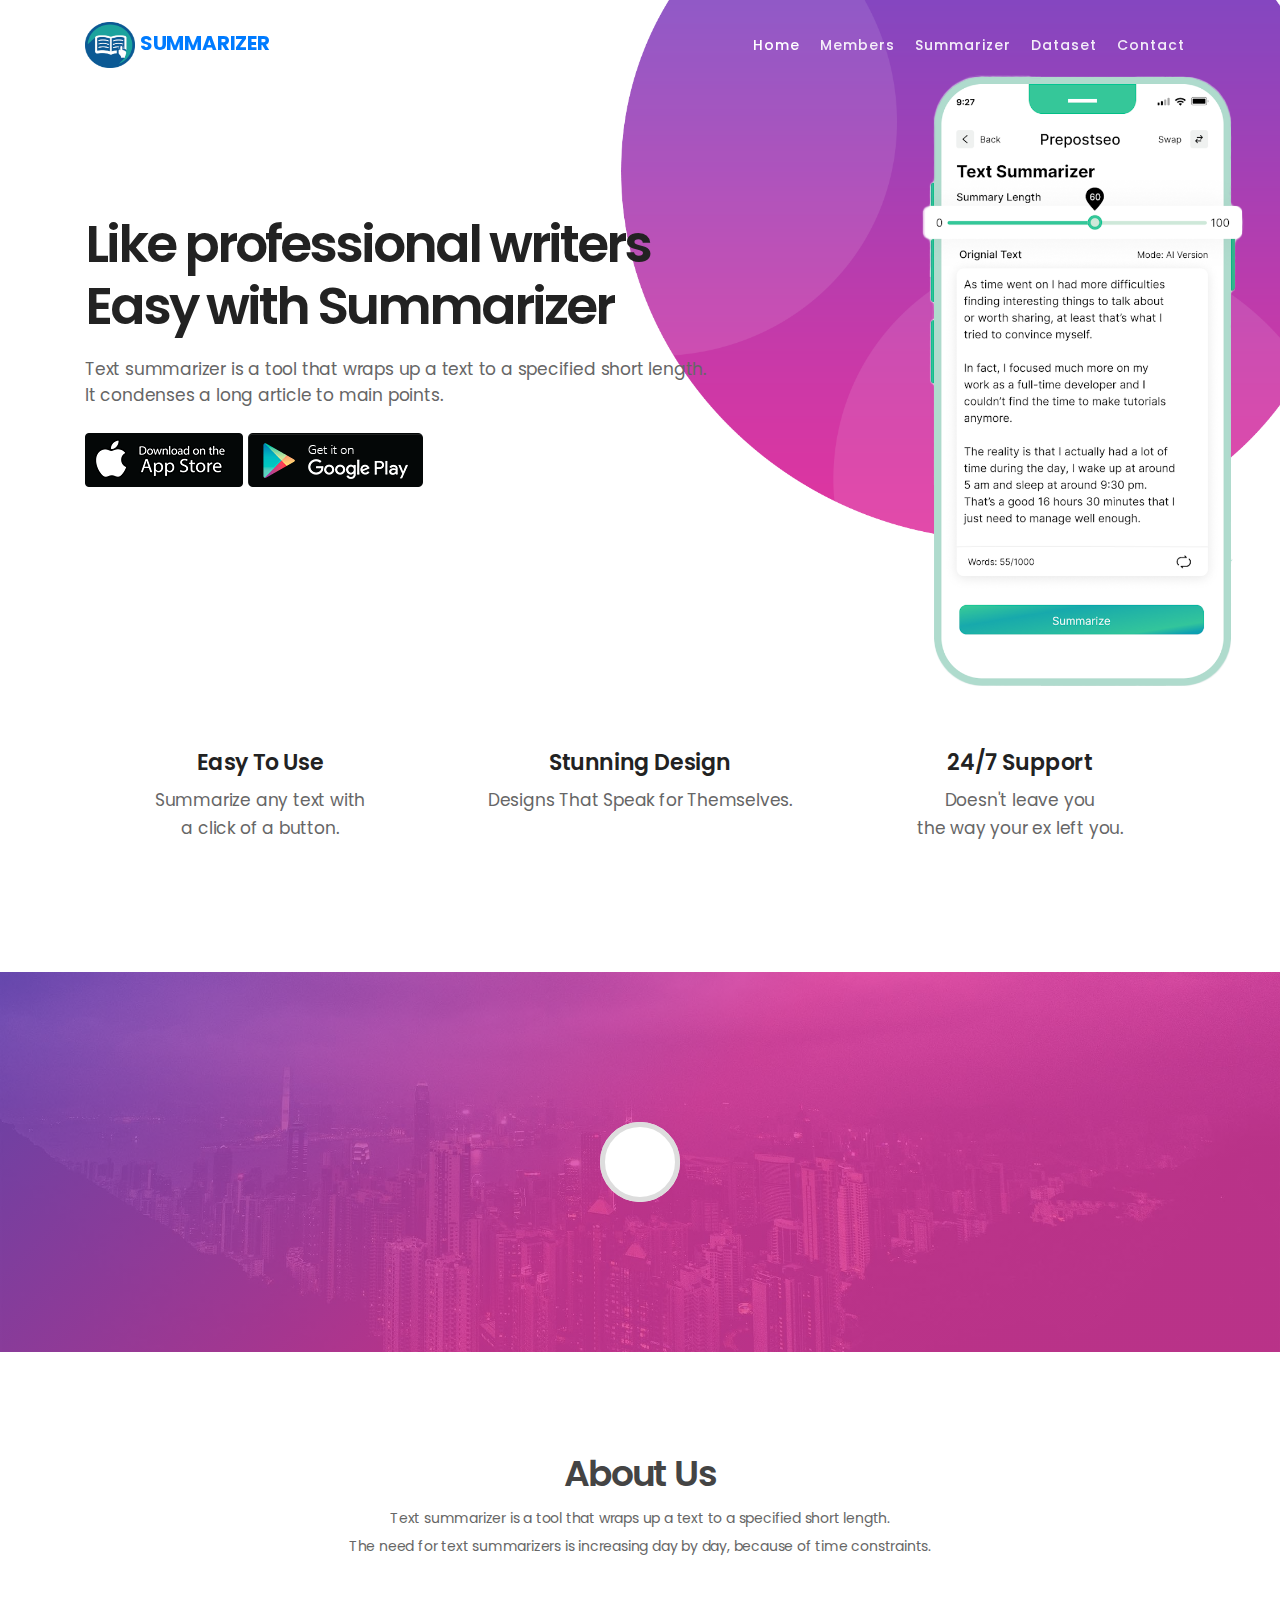
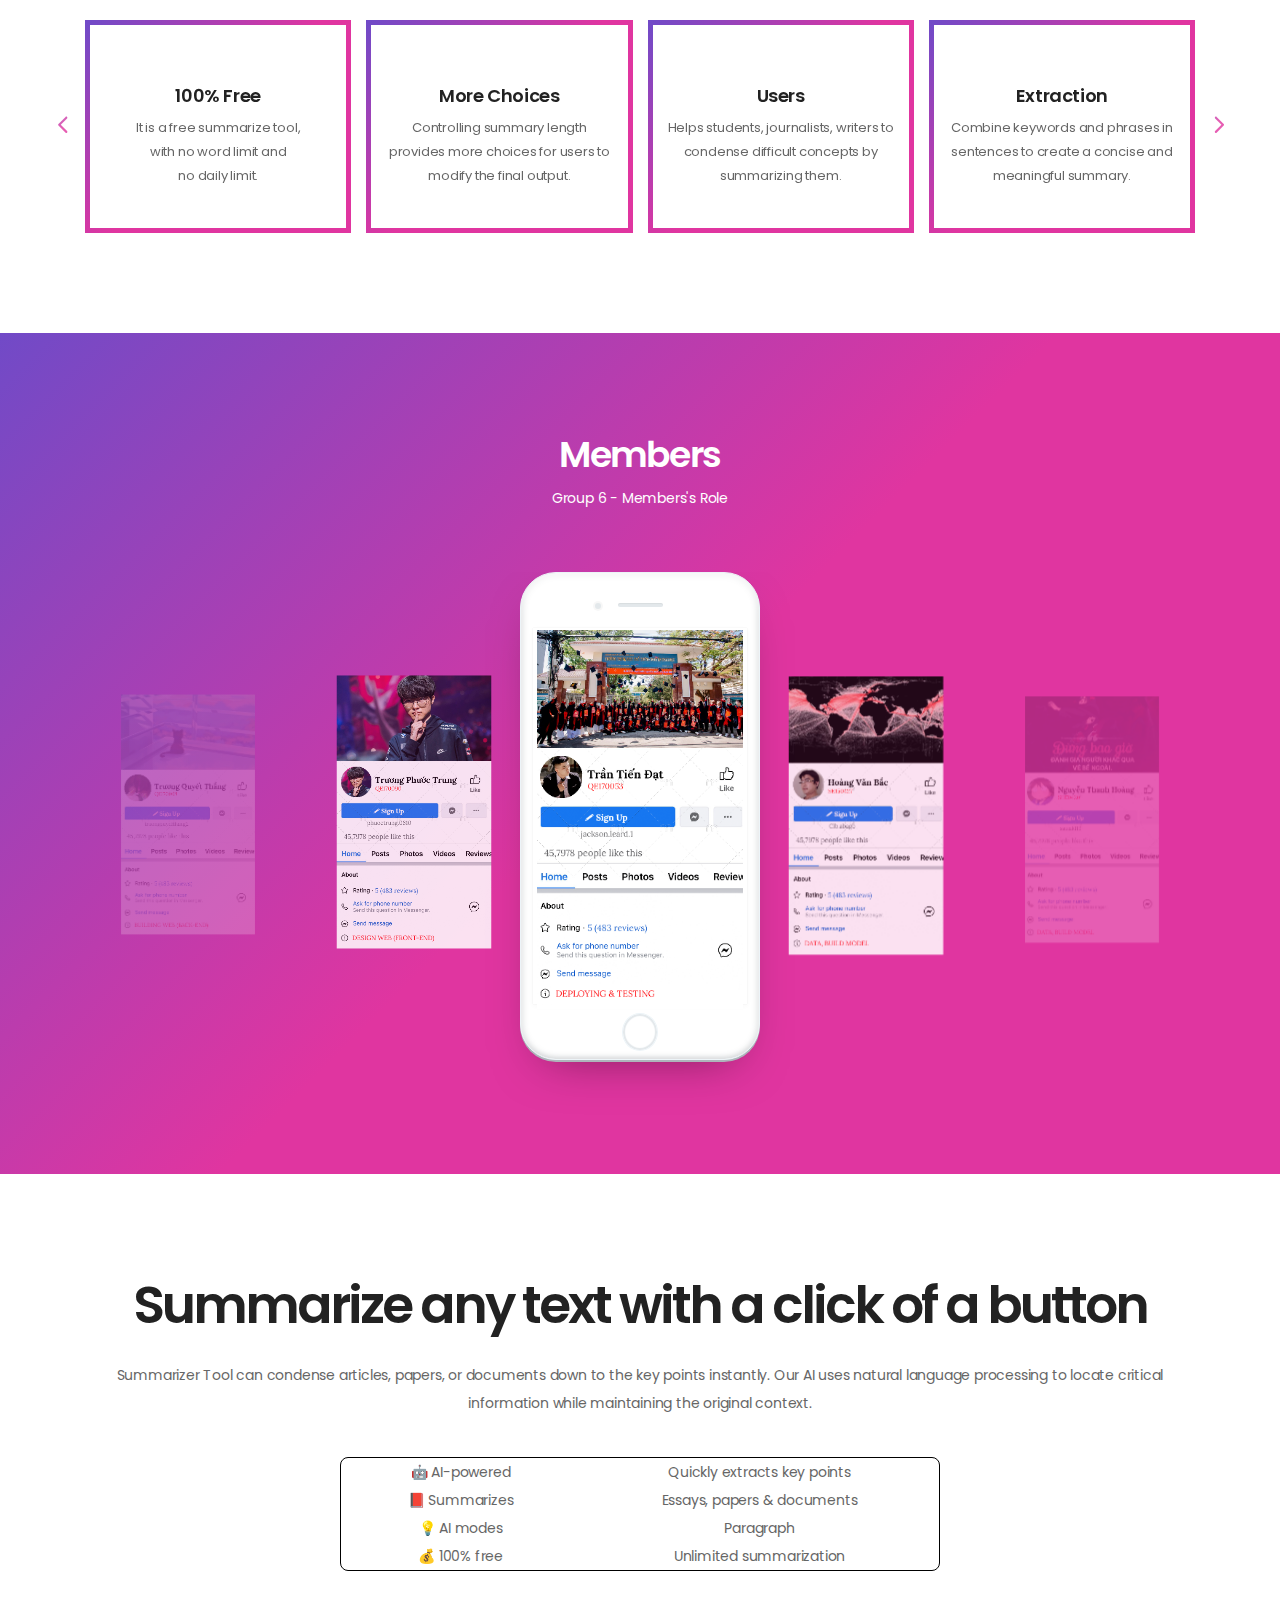
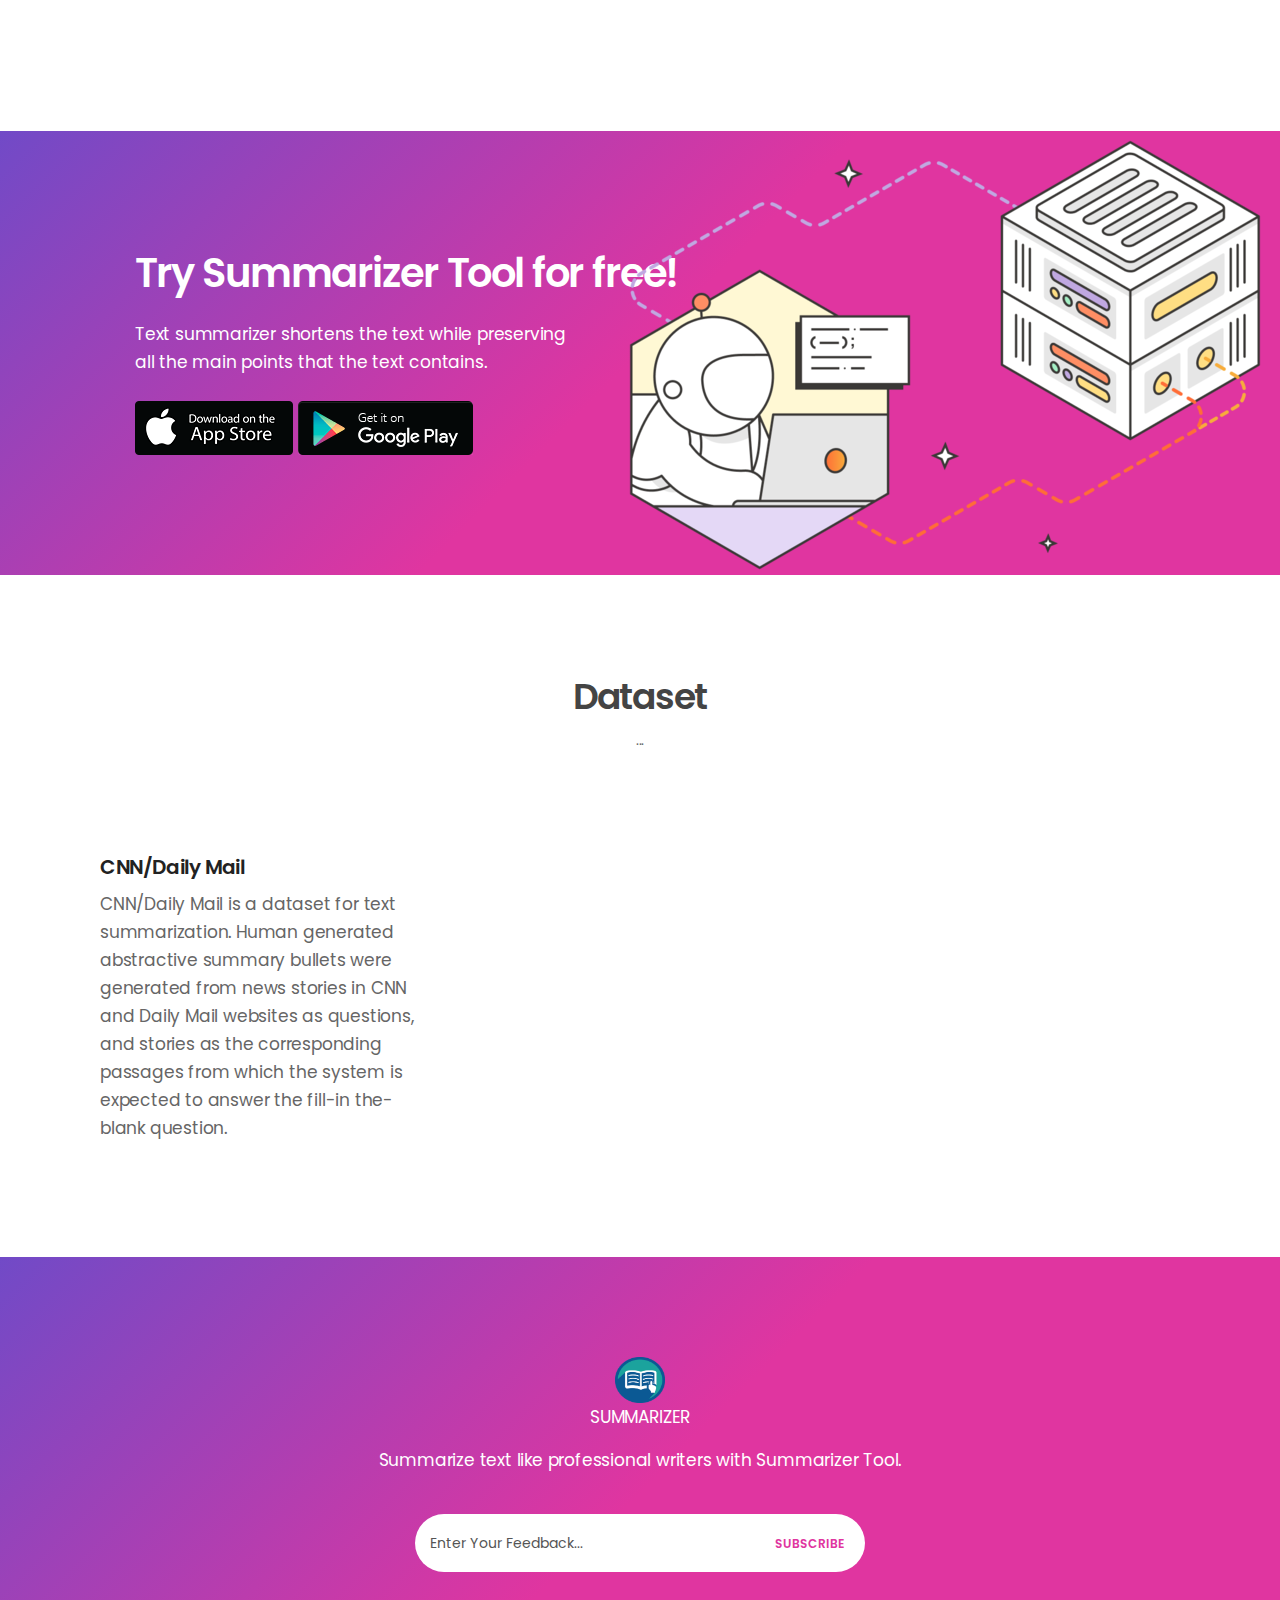
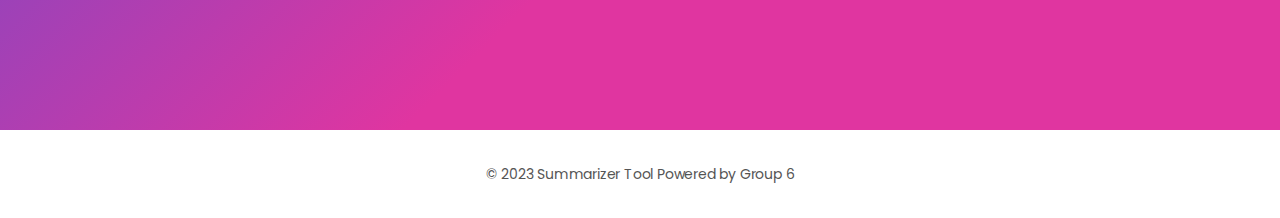
<file: templates/index.html>
<!DOCTYPE html>
<!--[if lt IE 7]>      <html class="no-js lt-ie9 lt-ie8 lt-ie7" lang=""> <![endif]-->
<!--[if IE 7]>         <html class="no-js lt-ie9 lt-ie8" lang=""> <![endif]-->
<!--[if IE 8]>         <html class="no-js lt-ie9" lang=""> <![endif]-->
<!--[if gt IE 8]><!-->
<html class="no-js" lang="en">
<!--<![endif]-->
<head>
    <meta charset="utf-8" />
    <meta name="viewport" content="width=device-width, initial-scale=1" />
    <meta name="description" content="Summarizer Tool Page" />
    <meta name="author" content="Group 6" />
    <title>Summarizer</title>
    <link rel="shortcut icon" type="image/x-icon" href="/static/img/icon.png" />
    <link rel="stylesheet" href="/static/css/font-awesome.min.css" />
    <link rel="stylesheet" href="/static/css/elegant-font-icons.css" />
    <link rel="stylesheet" href="/static/css/elegant-line-icons.css" />
    <link rel="stylesheet" href="/static/css/bootstrap.min.css" />
    <link rel="stylesheet" href="/static/css/venobox/venobox.css" />
    <link rel="stylesheet" href="/static/css/slicknav.min.css" />
    <link rel="stylesheet" href="/static/css/animate.min.css" />
    <link rel="stylesheet" href="/static/css/owl.carousel.css" />
    <link rel="stylesheet" href="/static/css/swiper.min.css" />
    <link rel="stylesheet" href="/static/css/main.css" />
    <link rel="stylesheet" href="/static/css/responsive.css" />
    <script src="/static/js/vendor/modernizr-2.8.3-respond-1.4.2.min.js"></script>
</head>
<body data-spy="scroll" data-target="#navmenu" data-offset="70">
    <!--[if lt IE 8]>
        <p class="browserupgrade">You are using an <strong>outdated</strong> browser. Please <a href="http://browsehappy.com/">upgrade your browser</a> to improve your experience.</p>
    <![endif]-->
    <div id="preloader">
        <div class="loader"><img src="/static/img/preloader.svg" alt="Loading..." /></div>
    </div>
    <header id="header" class="header-section">
        <div class="container">
            <nav class="navbar">
                <a href="#" class="navbar-brand"><img src="/static/img/icon.png" data-src="/static/img/icon.png" class="logo loaded" alt="Summarizer Logo" width="50" height="46" /> <strong>SUMMARIZER</strong></a>
                <div class="d-flex menu-wrap">
                    <div id="navmenu" class="mainmenu">
                        <ul class="nav">
                            <li>
                                <a data-scroll="" class="nav-link active" href="#home">Home <span class="sr-only">(current)</span></a>
                            </li>
                            <li>
                                <a data-scroll="" class="nav-link" href="#members">Members</a>
                            </li>
                            <li>
                                <a href="./summarizer">Summarizer</a>
                            </li>
                            <li>
                                <a data-scroll="" class="nav-link" href="#dataset">Dataset</a>
                            </li>
                            <li>
                                <a data-scroll="" class="nav-link" href="#contact">Contact</a>
                            </li>
                        </ul>
                    </div>
                </div>
            </nav>
        </div>
    </header>
    <section id="home" class="hero-section">
        <div class="container">
            <div class="row hero-inner">
                <div class="col-lg-9">
                    <div class="hero-content">
                        <h1>
                            Like professional writers<br />
                            Easy with Summarizer
                        </h1>
                        <p>
                            Text summarizer is a tool that wraps up a text to a specified short length.<br />
                            It condenses a long article to main points.
                        </p>
                        <div class="hero-btn">
                            <a href="#" class="download-btn"><img src="/static/img/appstore.png" alt="btn" /></a> <a href="#" class="download-btn"><img src="/static/img/playstore.png" alt="btn" /></a>
                        </div>
                    </div>
                </div>
                <div class="hero-moc"></div>
            </div>
        </div>
    </section>
    <section class="promo-section padding">
        <div class="container">
            <div class="promo-wrap row">
                <div class="col-md-4 col-sm-6 sm-padding">
                    <div class="promo-content text-center">
                        <div class="icon"></div>
                        <h3>Easy To Use</h3>
                        <p>
                            Summarize any text with<br />
                            a click of a button.
                        </p>
                    </div>
                </div>
                <div class="col-md-4 col-sm-6 sm-padding">
                    <div class="promo-content text-center">
                        <div class="icon"></div>
                        <h3>Stunning Design</h3>
                        <p>Designs That Speak for Themselves.</p>
                    </div>
                </div>
                <div class="col-md-4 col-sm-6 sm-padding">
                    <div class="promo-content text-center">
                        <div class="icon"></div>
                        <h3>24/7 Support</h3>
                        <p>
                            Doesn't leave you<br />
                            the way your ex left you.
                        </p>
                    </div>
                </div>
            </div>
        </div>
    </section>
    <div class="video-section">
        <div class="container">
            <div class="video-content">
                <div class="play-btn">
                    <a class="img-popup" data-autoplay="true" data-vbtype="video" href="https://www.youtube.com/watch?v=92Ck-Dlgv-s"></a>
                </div>
            </div>
        </div>
    </div>
    <section id="about-us" class="feature-section padding">
        <div class="container">
            <div class="section-heading mb-60 text-center">
                <h2>About Us</h2>
                <p>
                    Text summarizer is a tool that wraps up a text to a specified short length.<br />
                    The need for text summarizers is increasing day by day, because of time constraints.
                </p>
            </div>
            <div id="feature-carousel" class="feature-carousel owl-carousel">
                <div class="feature-item">
                    <div class="feature-content text-center">
                        <div class="icon"></div>
                        <h3>100% Free</h3>
                        <p>
                            It is a free summarize tool,<br />
                            with no word limit and<br />
                            no daily limit.
                        </p>
                    </div>
                </div>
                <div class="feature-item">
                    <div class="feature-content text-center">
                        <div class="icon"></div>
                        <h3>More Choices</h3>
                        <p>
                            Controlling summary length<br />
                            provides more choices for users to modify the final output.
                        </p>
                    </div>
                </div>
                <div class="feature-item">
                    <div class="feature-content text-center">
                        <div class="icon"></div>
                        <h3>Users</h3>
                        <p>Helps students, journalists, writers to condense difficult concepts by summarizing them.</p>
                    </div>
                </div>
                <div class="feature-item">
                    <div class="feature-content text-center">
                        <div class="icon"></div>
                        <h3>Extraction</h3>
                        <p>Combine keywords and phrases in sentences to create a concise and meaningful summary.</p>
                    </div>
                </div>
                <div class="feature-item">
                    <div class="feature-content text-center">
                        <div class="icon"></div>
                        <h3>Abstractive</h3>
                        <p>Algorithms are developed in such a way to reproduce a long text into a shorter one by NLP.</p>
                    </div>
                </div>
                <div class="feature-item">
                    <div class="feature-content text-center">
                        <div class="icon"></div>
                        <h3>100% Data Safety</h3>
                        <p>
                            We do not store<br />
                            any of users' data to protect<br />
                            the privacy of our users.
                        </p>
                    </div>
                </div>
            </div>
        </div>
    </section>
    <section id="members" class="screenshots-section padding">
        <div class="container">
            <div class="section-heading mb-60 text-center">
                <h2 class="text-white">Members</h2>
                <p class="text-white">Group 6 - Members's Role</p>
            </div>
            <div class="swiper-container">
                <div class="mobile-mock">
                    <div class="screen"></div>
                    <div class="circle"></div>
                </div>
                <div class="swiper-wrapper">
                    <div class="swiper-slide"><img class="w-100" src="/static/img/tiendat.png" alt="screenshot" /></div>
                    <div class="swiper-slide"><img class="w-100" src="/static/img/vanbac.png" alt="screenshot" /></div>
                    <div class="swiper-slide"><img class="w-100" src="/static/img/thanhhoang.png" alt="screenshot" /></div>
                    <div class="swiper-slide"><img class="w-100" src="/static/img/hieunhan.png" alt="screenshot" /></div>
                    <div class="swiper-slide"><img class="w-100" src="/static/img/quyetthang.png" alt="screenshot" /></div>
                    <div class="swiper-slide"><img class="w-100" src="/static/img/phuoctrung.png" alt="screenshot" /></div>
                </div>
                <div class="swiper-next"></div>
                <div class="swiper-prev"></div>
            </div>
        </div>
    </section>
    <section id="reviews" class="testimonial-section padding">
        <div class="container">
            <div class="section-heading mb-60 text-center">
                <div class="MuiContainer-root MuiContainer-maxWidthLg css-vmq4q1">
                    <div class="MuiGrid-root MuiGrid-container css-1d3bbye">
                        <div class="MuiGrid-root MuiGrid-item MuiGrid-grid-xs-12 css-1rgqrk2">
                            <div class="css-w2d83c">
                                <div class="MuiBox-root css-xuhmcu"></div>
                                <h1 class="MuiTypography-root MuiTypography-h3 css-9zn9w8">Summarize any text with a click of a button</h1>
                                <div class="MuiBox-root css-1v3caum"></div>
                                <p class="MuiTypography-root MuiTypography-p2 css-16bt43b">
                                    Summarizer Tool can condense articles, papers, or documents down to the key points instantly. Our AI uses natural language processing to locate critical information while maintaining the original
                                    context.
                                </p>
                                <div class="MuiBox-root css-1d2k740"></div>
                                <div class="MuiBox-root css-1evqsut">
                                    <div class="MuiBox-root css-x6jb6x">
                                        <hr class="MuiDivider-root MuiDivider-fullWidth MuiDivider-vertical css-1k70g8h" />
                                    </div>
                                    <table class="MuiTable-root css-1od6rqj" width="100%">
                                        <tbody class="MuiTableBody-root css-1xnox0e">
                                            <tr class="MuiTableRow-root css-b7l4hk">
                                                <th class="MuiTableCell-root MuiTableCell-body MuiTableCell-sizeMedium css-lmwekx" width="40%">
                                                    <p class="MuiTypography-root MuiTypography-p2 css-16bt43b">
                                                        🤖
                                                        <!-- --><!-- -->AI-powered
                                                    </p>
                                                </th>
                                                <td class="MuiTableCell-root MuiTableCell-body MuiTableCell-sizeMedium css-lmwekx" width="60%">
                                                    <p class="MuiTypography-root MuiTypography-p2 css-16bt43b">Quickly extracts key points</p>
                                                </td>
                                            </tr>
                                            <tr class="MuiTableRow-root css-b7l4hk">
                                                <th class="MuiTableCell-root MuiTableCell-body MuiTableCell-sizeMedium css-lmwekx" width="40%">
                                                    <p class="MuiTypography-root MuiTypography-p2 css-16bt43b">
                                                        📕
                                                        <!-- --><!-- -->Summarizes
                                                    </p>
                                                </th>
                                                <td class="MuiTableCell-root MuiTableCell-body MuiTableCell-sizeMedium css-lmwekx" width="60%">
                                                    <p class="MuiTypography-root MuiTypography-p2 css-16bt43b">Essays, papers & documents</p>
                                                </td>
                                            </tr>
                                            <tr class="MuiTableRow-root css-b7l4hk">
                                                <th class="MuiTableCell-root MuiTableCell-body MuiTableCell-sizeMedium css-lmwekx" width="40%">
                                                    <p class="MuiTypography-root MuiTypography-p2 css-16bt43b">
                                                        💡
                                                        <!-- --><!-- -->AI modes
                                                    </p>
                                                </th>
                                                <td class="MuiTableCell-root MuiTableCell-body MuiTableCell-sizeMedium css-lmwekx" width="60%">
                                                    <p class="MuiTypography-root MuiTypography-p2 css-16bt43b">Paragraph</p>
                                                </td>
                                            </tr>
                                            <tr class="MuiTableRow-root css-b7l4hk">
                                                <th class="MuiTableCell-root MuiTableCell-body MuiTableCell-sizeMedium css-t4nj5j" width="40%">
                                                    <p class="MuiTypography-root MuiTypography-p2 css-16bt43b">
                                                        💰
                                                        <!-- --><!-- -->100% free
                                                    </p>
                                                </th>
                                                <td class="MuiTableCell-root MuiTableCell-body MuiTableCell-sizeMedium css-t4nj5j" width="60%">
                                                    <p class="MuiTypography-root MuiTypography-p2 css-16bt43b">Unlimited summarization</p>
                                                </td>
                                            </tr>
                                        </tbody>
                                    </table>
                                </div>
                            </div>
                        </div>
                    </div>
                </div>
            </div>
        </div>
    </section>
    <section id="try-summarizer" class="download-section padding">
        <div class="container">
            <div class="row">
                <div class="col-lg-7">
                    <div class="download-content">
                        <h2>Try Summarizer Tool for free!</h2>
                        <p>
                            Text summarizer shortens the text while preserving<br />
                            all the main points that the text contains.
                        </p>
                        <a class="download-btn" href="#"><img src="/static/img/appstore.png" alt="Download App Store" /></a> <a class="download-btn" href="#"><img src="/static/img/playstore.png" alt="Download Play Store" /></a>
                    </div>
                </div>
                <div class="download-mockup" s=""></div>
            </div>
        </div>
    </section>
    <section id="dataset" class="blog-section padding">
        <div class="container">
            <div class="section-heading mb-60 text-center">
                <h2>Dataset</h2>
                <p>...</p>
            </div>
            <div class="row">
                <div class="col-lg-4 col-sm-6 sm-padding">
                    <div class="blog-box">
                        <div class="blog-thumb">
                        <div class="post-meta">
                        </div>
                        </div>
                        <div class="blog-content">
                        <h3><a href="https://huggingface.co/datasets/cnn_dailymail">CNN/Daily Mail</a></h3>
                        <p>CNN/Daily Mail is a dataset for text summarization. Human generated abstractive summary bullets were generated from news stories in CNN and Daily Mail websites as questions, and stories as the corresponding passages from which the system is expected to answer the fill-in the-blank question.</p>
                        
                        </div>
                        </div>
                        </div>
    
    </section>
    <div id="subscribe" class="subscribe-section padding">
        <div class="container text-center">
            <div class="subscribe-content">
                <a href="#" class="top-header-logo-link">
                    <img src="/static/img/icon.png" width="50" height="46" alt="summarizer.org logo" />
                    <p>SUMMARIZER</p>
                </a>
                <p>Summarize text like professional writers with Summarizer Tool.</p>
            </div>
            <div class="subscribe-wrap">
                <form action="#" class="subscribe-form">
                    <input type="email" name="email" id="subs-email" class="form_input" placeholder="Enter Your Feedback..." /> <button type="submit" class="submit">Subscribe</button>
                    <div class="clearfix"></div>
                    <div id="contact">
                        <p class="subscription-success"></p>
                        <p class="subscription-error"></p>
                    </div>
                </form>
            </div>
            <div class="clearfix"></div>
            <ul class="social-link">
                <li>
                    <a href="#"></a>
                </li>
                <li>
                    <a href="#"></a>
                </li>
                <li>
                    <a href="https://github.com/Hoangnt1209/DPL302m-Group6"></a>
                </li>
                <li>
                    <a href="#"></a>
                </li>
                <li>
                    <a href="#"></a>
                </li>
            </ul>
        </div>
    </div>
    <footer class="footer-section align-center">
        <div class="container">
            <p>© 2023 Summarizer Tool Powered by Group 6</p>
        </div>
    </footer>
    <a data-scroll="" href="#header" id="scroll-to-top"></a>
    <script src="/static/js/vendor/jquery-1.12.4.min.js"></script>
    <script src="/static/js/vendor/tether.min.js"></script>
    <script src="/static/js/vendor/bootstrap.min.js"></script>
    <script src="/static/js/vendor/jquery.slicknav.min.js"></script>
    <script src="/static/js/vendor/owl.carousel.min.js"></script>
    <script src="/static/js/vendor/swiper.min.js"></script>
    <script src="/static/js/vendor/smooth-scroll.min.js"></script>
    <script src="/static/js/vendor/venobox.min.js"></script>
    <script src="/static/js/vendor/jquery.ajaxchimp.min.js"></script>
    <script src="/static/js/vendor/wow.min.js"></script>
    <script src="/static/js/main.js"></script>
</body>
</html>
</file>
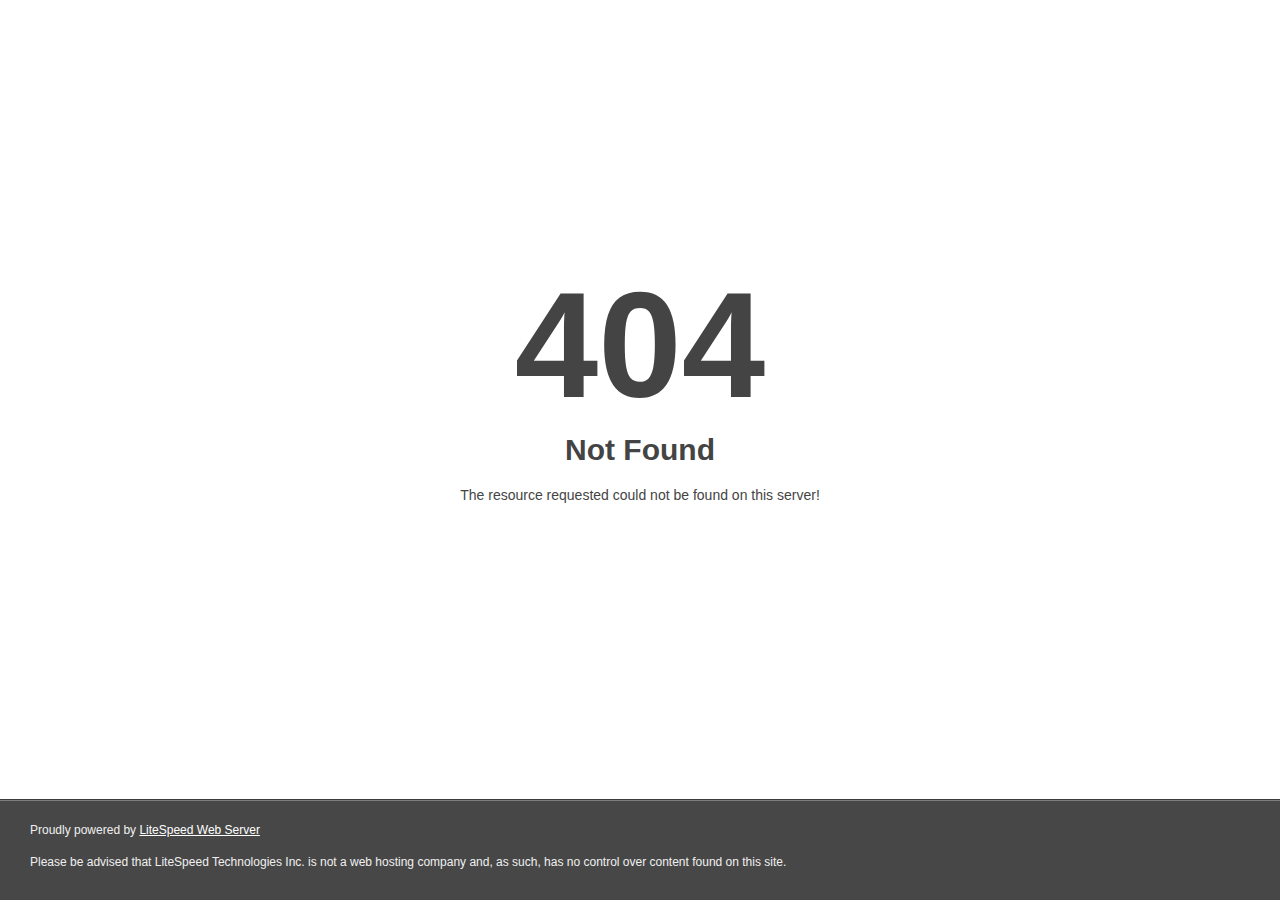
<file: static/css/owl.video.play.html>
<!DOCTYPE html>
<html style="height:100%">
<head>
<meta name="viewport" content="width=device-width, initial-scale=1, shrink-to-fit=no" />
<title> 404 Not Found
</title></head>
<body style="color: #444; margin:0;font: normal 14px/20px Arial, Helvetica, sans-serif; height:100%; background-color: #fff;">
<div style="height:auto; min-height:100%; "> <div style="text-align: center; width:800px; margin-left: -400px; position:absolute; top: 30%; left:50%;">
<h1 style="margin:0; font-size:150px; line-height:150px; font-weight:bold;">404</h1>
<h2 style="margin-top:20px;font-size: 30px;">Not Found
</h2>
<p>The resource requested could not be found on this server!</p>
</div></div><div style="color:#f0f0f0; font-size:12px;margin:auto;padding:0px 30px 0px 30px;position:relative;clear:both;height:100px;margin-top:-101px;background-color:#474747;border-top: 1px solid rgba(0,0,0,0.15);box-shadow: 0 1px 0 rgba(255, 255, 255, 0.3) inset;">
<br>Proudly powered by <a style="color:#fff;" href="http://www.litespeedtech.com/error-page">LiteSpeed Web Server</a><p>Please be advised that LiteSpeed Technologies Inc. is not a web hosting company and, as such, has no control over content found on this site.</p></div></body></html>
</file>
<file: static/css/elegant-font-icons.css>
@font-face {
	font-family: 'ElegantIcons';
	src:url('../fonts/ElegantIcons.eot');
	src:url('../fonts/ElegantIconsd41d.eot?#iefix') format('embedded-opentype'),
		url('../fonts/ElegantIcons.woff') format('woff'),
		url('../fonts/ElegantIcons.ttf') format('truetype'),
		url('../fonts/ElegantIcons.svg#ElegantIcons') format('svg');
	font-weight: normal;
	font-style: normal;
}

/* Use the following CSS code if you want to use data attributes for inserting your icons */
[data-icon]:before {
	font-family: 'ElegantIcons';
	content: attr(data-icon);
	speak: none;
	font-weight: normal;
	font-variant: normal;
	text-transform: none;
	line-height: 1;
	-webkit-font-smoothing: antialiased;
	-moz-osx-font-smoothing: grayscale;
}

/* Use the following CSS code if you want to have a class per icon */
/*
Instead of a list of all class selectors,
you can use the generic selector below, but it's slower:
[class*="your-class-prefix"] {
*/
.arrow_up, .arrow_down, .arrow_left, .arrow_right, .arrow_left-up, .arrow_right-up, .arrow_right-down, .arrow_left-down, .arrow-up-down, .arrow_up-down_alt, .arrow_left-right_alt, .arrow_left-right, .arrow_expand_alt2, .arrow_expand_alt, .arrow_condense, .arrow_expand, .arrow_move, .arrow_carrot-up, .arrow_carrot-down, .arrow_carrot-left, .arrow_carrot-right, .arrow_carrot-2up, .arrow_carrot-2down, .arrow_carrot-2left, .arrow_carrot-2right, .arrow_carrot-up_alt2, .arrow_carrot-down_alt2, .arrow_carrot-left_alt2, .arrow_carrot-right_alt2, .arrow_carrot-2up_alt2, .arrow_carrot-2down_alt2, .arrow_carrot-2left_alt2, .arrow_carrot-2right_alt2, .arrow_triangle-up, .arrow_triangle-down, .arrow_triangle-left, .arrow_triangle-right, .arrow_triangle-up_alt2, .arrow_triangle-down_alt2, .arrow_triangle-left_alt2, .arrow_triangle-right_alt2, .arrow_back, .icon_minus-06, .icon_plus, .icon_close, .icon_check, .icon_minus_alt2, .icon_plus_alt2, .icon_close_alt2, .icon_check_alt2, .icon_zoom-out_alt, .icon_zoom-in_alt, .icon_search, .icon_box-empty, .icon_box-selected, .icon_minus-box, .icon_plus-box, .icon_box-checked, .icon_circle-empty, .icon_circle-slelected, .icon_stop_alt2, .icon_stop, .icon_pause_alt2, .icon_pause, .icon_menu, .icon_menu-square_alt2, .icon_menu-circle_alt2, .icon_ul, .icon_ol, .icon_adjust-horiz, .icon_adjust-vert, .icon_document_alt, .icon_documents_alt, .icon_pencil, .icon_pencil-edit_alt, .icon_pencil-edit, .icon_folder-alt, .icon_folder-open_alt, .icon_folder-add_alt, .icon_info_alt, .icon_error-oct_alt, .icon_error-circle_alt, .icon_error-triangle_alt, .icon_question_alt2, .icon_question, .icon_comment_alt, .icon_chat_alt, .icon_vol-mute_alt, .icon_volume-low_alt, .icon_volume-high_alt, .icon_quotations, .icon_quotations_alt2, .icon_clock_alt, .icon_lock_alt, .icon_lock-open_alt, .icon_key_alt, .icon_cloud_alt, .icon_cloud-upload_alt, .icon_cloud-download_alt, .icon_image, .icon_images, .icon_lightbulb_alt, .icon_gift_alt, .icon_house_alt, .icon_genius, .icon_mobile, .icon_tablet, .icon_laptop, .icon_desktop, .icon_camera_alt, .icon_mail_alt, .icon_cone_alt, .icon_ribbon_alt, .icon_bag_alt, .icon_creditcard, .icon_cart_alt, .icon_paperclip, .icon_tag_alt, .icon_tags_alt, .icon_trash_alt, .icon_cursor_alt, .icon_mic_alt, .icon_compass_alt, .icon_pin_alt, .icon_pushpin_alt, .icon_map_alt, .icon_drawer_alt, .icon_toolbox_alt, .icon_book_alt, .icon_calendar, .icon_film, .icon_table, .icon_contacts_alt, .icon_headphones, .icon_lifesaver, .icon_piechart, .icon_refresh, .icon_link_alt, .icon_link, .icon_loading, .icon_blocked, .icon_archive_alt, .icon_heart_alt, .icon_star_alt, .icon_star-half_alt, .icon_star, .icon_star-half, .icon_tools, .icon_tool, .icon_cog, .icon_cogs, .arrow_up_alt, .arrow_down_alt, .arrow_left_alt, .arrow_right_alt, .arrow_left-up_alt, .arrow_right-up_alt, .arrow_right-down_alt, .arrow_left-down_alt, .arrow_condense_alt, .arrow_expand_alt3, .arrow_carrot_up_alt, .arrow_carrot-down_alt, .arrow_carrot-left_alt, .arrow_carrot-right_alt, .arrow_carrot-2up_alt, .arrow_carrot-2dwnn_alt, .arrow_carrot-2left_alt, .arrow_carrot-2right_alt, .arrow_triangle-up_alt, .arrow_triangle-down_alt, .arrow_triangle-left_alt, .arrow_triangle-right_alt, .icon_minus_alt, .icon_plus_alt, .icon_close_alt, .icon_check_alt, .icon_zoom-out, .icon_zoom-in, .icon_stop_alt, .icon_menu-square_alt, .icon_menu-circle_alt, .icon_document, .icon_documents, .icon_pencil_alt, .icon_folder, .icon_folder-open, .icon_folder-add, .icon_folder_upload, .icon_folder_download, .icon_info, .icon_error-circle, .icon_error-oct, .icon_error-triangle, .icon_question_alt, .icon_comment, .icon_chat, .icon_vol-mute, .icon_volume-low, .icon_volume-high, .icon_quotations_alt, .icon_clock, .icon_lock, .icon_lock-open, .icon_key, .icon_cloud, .icon_cloud-upload, .icon_cloud-download, .icon_lightbulb, .icon_gift, .icon_house, .icon_camera, .icon_mail, .icon_cone, .icon_ribbon, .icon_bag, .icon_cart, .icon_tag, .icon_tags, .icon_trash, .icon_cursor, .icon_mic, .icon_compass, .icon_pin, .icon_pushpin, .icon_map, .icon_drawer, .icon_toolbox, .icon_book, .icon_contacts, .icon_archive, .icon_heart, .icon_profile, .icon_group, .icon_grid-2x2, .icon_grid-3x3, .icon_music, .icon_pause_alt, .icon_phone, .icon_upload, .icon_download, .social_facebook, .social_twitter, .social_pinterest, .social_googleplus, .social_tumblr, .social_tumbleupon, .social_wordpress, .social_instagram, .social_dribbble, .social_vimeo, .social_linkedin, .social_rss, .social_deviantart, .social_share, .social_myspace, .social_skype, .social_youtube, .social_picassa, .social_googledrive, .social_flickr, .social_blogger, .social_spotify, .social_delicious, .social_facebook_circle, .social_twitter_circle, .social_pinterest_circle, .social_googleplus_circle, .social_tumblr_circle, .social_stumbleupon_circle, .social_wordpress_circle, .social_instagram_circle, .social_dribbble_circle, .social_vimeo_circle, .social_linkedin_circle, .social_rss_circle, .social_deviantart_circle, .social_share_circle, .social_myspace_circle, .social_skype_circle, .social_youtube_circle, .social_picassa_circle, .social_googledrive_alt2, .social_flickr_circle, .social_blogger_circle, .social_spotify_circle, .social_delicious_circle, .social_facebook_square, .social_twitter_square, .social_pinterest_square, .social_googleplus_square, .social_tumblr_square, .social_stumbleupon_square, .social_wordpress_square, .social_instagram_square, .social_dribbble_square, .social_vimeo_square, .social_linkedin_square, .social_rss_square, .social_deviantart_square, .social_share_square, .social_myspace_square, .social_skype_square, .social_youtube_square, .social_picassa_square, .social_googledrive_square, .social_flickr_square, .social_blogger_square, .social_spotify_square, .social_delicious_square, .icon_printer, .icon_calulator, .icon_building, .icon_floppy, .icon_drive, .icon_search-2, .icon_id, .icon_id-2, .icon_puzzle, .icon_like, .icon_dislike, .icon_mug, .icon_currency, .icon_wallet, .icon_pens, .icon_easel, .icon_flowchart, .icon_datareport, .icon_briefcase, .icon_shield, .icon_percent, .icon_globe, .icon_globe-2, .icon_target, .icon_hourglass, .icon_balance, .icon_rook, .icon_printer-alt, .icon_calculator_alt, .icon_building_alt, .icon_floppy_alt, .icon_drive_alt, .icon_search_alt, .icon_id_alt, .icon_id-2_alt, .icon_puzzle_alt, .icon_like_alt, .icon_dislike_alt, .icon_mug_alt, .icon_currency_alt, .icon_wallet_alt, .icon_pens_alt, .icon_easel_alt, .icon_flowchart_alt, .icon_datareport_alt, .icon_briefcase_alt, .icon_shield_alt, .icon_percent_alt, .icon_globe_alt, .icon_clipboard {
	font-family: 'ElegantIcons';
	speak: none;
	font-style: normal;
	font-weight: normal;
	font-variant: normal;
	text-transform: none;
	line-height: 1;
	-webkit-font-smoothing: antialiased;
}
.arrow_up:before {
	content: "\21";
}
.arrow_down:before {
	content: "\22";
}
.arrow_left:before {
	content: "\23";
}
.arrow_right:before {
	content: "\24";
}
.arrow_left-up:before {
	content: "\25";
}
.arrow_right-up:before {
	content: "\26";
}
.arrow_right-down:before {
	content: "\27";
}
.arrow_left-down:before {
	content: "\28";
}
.arrow-up-down:before {
	content: "\29";
}
.arrow_up-down_alt:before {
	content: "\2a";
}
.arrow_left-right_alt:before {
	content: "\2b";
}
.arrow_left-right:before {
	content: "\2c";
}
.arrow_expand_alt2:before {
	content: "\2d";
}
.arrow_expand_alt:before {
	content: "\2e";
}
.arrow_condense:before {
	content: "\2f";
}
.arrow_expand:before {
	content: "\30";
}
.arrow_move:before {
	content: "\31";
}
.arrow_carrot-up:before {
	content: "\32";
}
.arrow_carrot-down:before {
	content: "\33";
}
.arrow_carrot-left:before {
	content: "\34";
}
.arrow_carrot-right:before {
	content: "\35";
}
.arrow_carrot-2up:before {
	content: "\36";
}
.arrow_carrot-2down:before {
	content: "\37";
}
.arrow_carrot-2left:before {
	content: "\38";
}
.arrow_carrot-2right:before {
	content: "\39";
}
.arrow_carrot-up_alt2:before {
	content: "\3a";
}
.arrow_carrot-down_alt2:before {
	content: "\3b";
}
.arrow_carrot-left_alt2:before {
	content: "\3c";
}
.arrow_carrot-right_alt2:before {
	content: "\3d";
}
.arrow_carrot-2up_alt2:before {
	content: "\3e";
}
.arrow_carrot-2down_alt2:before {
	content: "\3f";
}
.arrow_carrot-2left_alt2:before {
	content: "\40";
}
.arrow_carrot-2right_alt2:before {
	content: "\41";
}
.arrow_triangle-up:before {
	content: "\42";
}
.arrow_triangle-down:before {
	content: "\43";
}
.arrow_triangle-left:before {
	content: "\44";
}
.arrow_triangle-right:before {
	content: "\45";
}
.arrow_triangle-up_alt2:before {
	content: "\46";
}
.arrow_triangle-down_alt2:before {
	content: "\47";
}
.arrow_triangle-left_alt2:before {
	content: "\48";
}
.arrow_triangle-right_alt2:before {
	content: "\49";
}
.arrow_back:before {
	content: "\4a";
}
.icon_minus-06:before {
	content: "\4b";
}
.icon_plus:before {
	content: "\4c";
}
.icon_close:before {
	content: "\4d";
}
.icon_check:before {
	content: "\4e";
}
.icon_minus_alt2:before {
	content: "\4f";
}
.icon_plus_alt2:before {
	content: "\50";
}
.icon_close_alt2:before {
	content: "\51";
}
.icon_check_alt2:before {
	content: "\52";
}
.icon_zoom-out_alt:before {
	content: "\53";
}
.icon_zoom-in_alt:before {
	content: "\54";
}
.icon_search:before {
	content: "\55";
}
.icon_box-empty:before {
	content: "\56";
}
.icon_box-selected:before {
	content: "\57";
}
.icon_minus-box:before {
	content: "\58";
}
.icon_plus-box:before {
	content: "\59";
}
.icon_box-checked:before {
	content: "\5a";
}
.icon_circle-empty:before {
	content: "\5b";
}
.icon_circle-slelected:before {
	content: "\5c";
}
.icon_stop_alt2:before {
	content: "\5d";
}
.icon_stop:before {
	content: "\5e";
}
.icon_pause_alt2:before {
	content: "\5f";
}
.icon_pause:before {
	content: "\60";
}
.icon_menu:before {
	content: "\61";
}
.icon_menu-square_alt2:before {
	content: "\62";
}
.icon_menu-circle_alt2:before {
	content: "\63";
}
.icon_ul:before {
	content: "\64";
}
.icon_ol:before {
	content: "\65";
}
.icon_adjust-horiz:before {
	content: "\66";
}
.icon_adjust-vert:before {
	content: "\67";
}
.icon_document_alt:before {
	content: "\68";
}
.icon_documents_alt:before {
	content: "\69";
}
.icon_pencil:before {
	content: "\6a";
}
.icon_pencil-edit_alt:before {
	content: "\6b";
}
.icon_pencil-edit:before {
	content: "\6c";
}
.icon_folder-alt:before {
	content: "\6d";
}
.icon_folder-open_alt:before {
	content: "\6e";
}
.icon_folder-add_alt:before {
	content: "\6f";
}
.icon_info_alt:before {
	content: "\70";
}
.icon_error-oct_alt:before {
	content: "\71";
}
.icon_error-circle_alt:before {
	content: "\72";
}
.icon_error-triangle_alt:before {
	content: "\73";
}
.icon_question_alt2:before {
	content: "\74";
}
.icon_question:before {
	content: "\75";
}
.icon_comment_alt:before {
	content: "\76";
}
.icon_chat_alt:before {
	content: "\77";
}
.icon_vol-mute_alt:before {
	content: "\78";
}
.icon_volume-low_alt:before {
	content: "\79";
}
.icon_volume-high_alt:before {
	content: "\7a";
}
.icon_quotations:before {
	content: "\7b";
}
.icon_quotations_alt2:before {
	content: "\7c";
}
.icon_clock_alt:before {
	content: "\7d";
}
.icon_lock_alt:before {
	content: "\7e";
}
.icon_lock-open_alt:before {
	content: "\e000";
}
.icon_key_alt:before {
	content: "\e001";
}
.icon_cloud_alt:before {
	content: "\e002";
}
.icon_cloud-upload_alt:before {
	content: "\e003";
}
.icon_cloud-download_alt:before {
	content: "\e004";
}
.icon_image:before {
	content: "\e005";
}
.icon_images:before {
	content: "\e006";
}
.icon_lightbulb_alt:before {
	content: "\e007";
}
.icon_gift_alt:before {
	content: "\e008";
}
.icon_house_alt:before {
	content: "\e009";
}
.icon_genius:before {
	content: "\e00a";
}
.icon_mobile:before {
	content: "\e00b";
}
.icon_tablet:before {
	content: "\e00c";
}
.icon_laptop:before {
	content: "\e00d";
}
.icon_desktop:before {
	content: "\e00e";
}
.icon_camera_alt:before {
	content: "\e00f";
}
.icon_mail_alt:before {
	content: "\e010";
}
.icon_cone_alt:before {
	content: "\e011";
}
.icon_ribbon_alt:before {
	content: "\e012";
}
.icon_bag_alt:before {
	content: "\e013";
}
.icon_creditcard:before {
	content: "\e014";
}
.icon_cart_alt:before {
	content: "\e015";
}
.icon_paperclip:before {
	content: "\e016";
}
.icon_tag_alt:before {
	content: "\e017";
}
.icon_tags_alt:before {
	content: "\e018";
}
.icon_trash_alt:before {
	content: "\e019";
}
.icon_cursor_alt:before {
	content: "\e01a";
}
.icon_mic_alt:before {
	content: "\e01b";
}
.icon_compass_alt:before {
	content: "\e01c";
}
.icon_pin_alt:before {
	content: "\e01d";
}
.icon_pushpin_alt:before {
	content: "\e01e";
}
.icon_map_alt:before {
	content: "\e01f";
}
.icon_drawer_alt:before {
	content: "\e020";
}
.icon_toolbox_alt:before {
	content: "\e021";
}
.icon_book_alt:before {
	content: "\e022";
}
.icon_calendar:before {
	content: "\e023";
}
.icon_film:before {
	content: "\e024";
}
.icon_table:before {
	content: "\e025";
}
.icon_contacts_alt:before {
	content: "\e026";
}
.icon_headphones:before {
	content: "\e027";
}
.icon_lifesaver:before {
	content: "\e028";
}
.icon_piechart:before {
	content: "\e029";
}
.icon_refresh:before {
	content: "\e02a";
}
.icon_link_alt:before {
	content: "\e02b";
}
.icon_link:before {
	content: "\e02c";
}
.icon_loading:before {
	content: "\e02d";
}
.icon_blocked:before {
	content: "\e02e";
}
.icon_archive_alt:before {
	content: "\e02f";
}
.icon_heart_alt:before {
	content: "\e030";
}
.icon_star_alt:before {
	content: "\e031";
}
.icon_star-half_alt:before {
	content: "\e032";
}
.icon_star:before {
	content: "\e033";
}
.icon_star-half:before {
	content: "\e034";
}
.icon_tools:before {
	content: "\e035";
}
.icon_tool:before {
	content: "\e036";
}
.icon_cog:before {
	content: "\e037";
}
.icon_cogs:before {
	content: "\e038";
}
.arrow_up_alt:before {
	content: "\e039";
}
.arrow_down_alt:before {
	content: "\e03a";
}
.arrow_left_alt:before {
	content: "\e03b";
}
.arrow_right_alt:before {
	content: "\e03c";
}
.arrow_left-up_alt:before {
	content: "\e03d";
}
.arrow_right-up_alt:before {
	content: "\e03e";
}
.arrow_right-down_alt:before {
	content: "\e03f";
}
.arrow_left-down_alt:before {
	content: "\e040";
}
.arrow_condense_alt:before {
	content: "\e041";
}
.arrow_expand_alt3:before {
	content: "\e042";
}
.arrow_carrot_up_alt:before {
	content: "\e043";
}
.arrow_carrot-down_alt:before {
	content: "\e044";
}
.arrow_carrot-left_alt:before {
	content: "\e045";
}
.arrow_carrot-right_alt:before {
	content: "\e046";
}
.arrow_carrot-2up_alt:before {
	content: "\e047";
}
.arrow_carrot-2dwnn_alt:before {
	content: "\e048";
}
.arrow_carrot-2left_alt:before {
	content: "\e049";
}
.arrow_carrot-2right_alt:before {
	content: "\e04a";
}
.arrow_triangle-up_alt:before {
	content: "\e04b";
}
.arrow_triangle-down_alt:before {
	content: "\e04c";
}
.arrow_triangle-left_alt:before {
	content: "\e04d";
}
.arrow_triangle-right_alt:before {
	content: "\e04e";
}
.icon_minus_alt:before {
	content: "\e04f";
}
.icon_plus_alt:before {
	content: "\e050";
}
.icon_close_alt:before {
	content: "\e051";
}
.icon_check_alt:before {
	content: "\e052";
}
.icon_zoom-out:before {
	content: "\e053";
}
.icon_zoom-in:before {
	content: "\e054";
}
.icon_stop_alt:before {
	content: "\e055";
}
.icon_menu-square_alt:before {
	content: "\e056";
}
.icon_menu-circle_alt:before {
	content: "\e057";
}
.icon_document:before {
	content: "\e058";
}
.icon_documents:before {
	content: "\e059";
}
.icon_pencil_alt:before {
	content: "\e05a";
}
.icon_folder:before {
	content: "\e05b";
}
.icon_folder-open:before {
	content: "\e05c";
}
.icon_folder-add:before {
	content: "\e05d";
}
.icon_folder_upload:before {
	content: "\e05e";
}
.icon_folder_download:before {
	content: "\e05f";
}
.icon_info:before {
	content: "\e060";
}
.icon_error-circle:before {
	content: "\e061";
}
.icon_error-oct:before {
	content: "\e062";
}
.icon_error-triangle:before {
	content: "\e063";
}
.icon_question_alt:before {
	content: "\e064";
}
.icon_comment:before {
	content: "\e065";
}
.icon_chat:before {
	content: "\e066";
}
.icon_vol-mute:before {
	content: "\e067";
}
.icon_volume-low:before {
	content: "\e068";
}
.icon_volume-high:before {
	content: "\e069";
}
.icon_quotations_alt:before {
	content: "\e06a";
}
.icon_clock:before {
	content: "\e06b";
}
.icon_lock:before {
	content: "\e06c";
}
.icon_lock-open:before {
	content: "\e06d";
}
.icon_key:before {
	content: "\e06e";
}
.icon_cloud:before {
	content: "\e06f";
}
.icon_cloud-upload:before {
	content: "\e070";
}
.icon_cloud-download:before {
	content: "\e071";
}
.icon_lightbulb:before {
	content: "\e072";
}
.icon_gift:before {
	content: "\e073";
}
.icon_house:before {
	content: "\e074";
}
.icon_camera:before {
	content: "\e075";
}
.icon_mail:before {
	content: "\e076";
}
.icon_cone:before {
	content: "\e077";
}
.icon_ribbon:before {
	content: "\e078";
}
.icon_bag:before {
	content: "\e079";
}
.icon_cart:before {
	content: "\e07a";
}
.icon_tag:before {
	content: "\e07b";
}
.icon_tags:before {
	content: "\e07c";
}
.icon_trash:before {
	content: "\e07d";
}
.icon_cursor:before {
	content: "\e07e";
}
.icon_mic:before {
	content: "\e07f";
}
.icon_compass:before {
	content: "\e080";
}
.icon_pin:before {
	content: "\e081";
}
.icon_pushpin:before {
	content: "\e082";
}
.icon_map:before {
	content: "\e083";
}
.icon_drawer:before {
	content: "\e084";
}
.icon_toolbox:before {
	content: "\e085";
}
.icon_book:before {
	content: "\e086";
}
.icon_contacts:before {
	content: "\e087";
}
.icon_archive:before {
	content: "\e088";
}
.icon_heart:before {
	content: "\e089";
}
.icon_profile:before {
	content: "\e08a";
}
.icon_group:before {
	content: "\e08b";
}
.icon_grid-2x2:before {
	content: "\e08c";
}
.icon_grid-3x3:before {
	content: "\e08d";
}
.icon_music:before {
	content: "\e08e";
}
.icon_pause_alt:before {
	content: "\e08f";
}
.icon_phone:before {
	content: "\e090";
}
.icon_upload:before {
	content: "\e091";
}
.icon_download:before {
	content: "\e092";
}
.social_facebook:before {
	content: "\e093";
}
.social_twitter:before {
	content: "\e094";
}
.social_pinterest:before {
	content: "\e095";
}
.social_googleplus:before {
	content: "\e096";
}
.social_tumblr:before {
	content: "\e097";
}
.social_tumbleupon:before {
	content: "\e098";
}
.social_wordpress:before {
	content: "\e099";
}
.social_instagram:before {
	content: "\e09a";
}
.social_dribbble:before {
	content: "\e09b";
}
.social_vimeo:before {
	content: "\e09c";
}
.social_linkedin:before {
	content: "\e09d";
}
.social_rss:before {
	content: "\e09e";
}
.social_deviantart:before {
	content: "\e09f";
}
.social_share:before {
	content: "\e0a0";
}
.social_myspace:before {
	content: "\e0a1";
}
.social_skype:before {
	content: "\e0a2";
}
.social_youtube:before {
	content: "\e0a3";
}
.social_picassa:before {
	content: "\e0a4";
}
.social_googledrive:before {
	content: "\e0a5";
}
.social_flickr:before {
	content: "\e0a6";
}
.social_blogger:before {
	content: "\e0a7";
}
.social_spotify:before {
	content: "\e0a8";
}
.social_delicious:before {
	content: "\e0a9";
}
.social_facebook_circle:before {
	content: "\e0aa";
}
.social_twitter_circle:before {
	content: "\e0ab";
}
.social_pinterest_circle:before {
	content: "\e0ac";
}
.social_googleplus_circle:before {
	content: "\e0ad";
}
.social_tumblr_circle:before {
	content: "\e0ae";
}
.social_stumbleupon_circle:before {
	content: "\e0af";
}
.social_wordpress_circle:before {
	content: "\e0b0";
}
.social_instagram_circle:before {
	content: "\e0b1";
}
.social_dribbble_circle:before {
	content: "\e0b2";
}
.social_vimeo_circle:before {
	content: "\e0b3";
}
.social_linkedin_circle:before {
	content: "\e0b4";
}
.social_rss_circle:before {
	content: "\e0b5";
}
.social_deviantart_circle:before {
	content: "\e0b6";
}
.social_share_circle:before {
	content: "\e0b7";
}
.social_myspace_circle:before {
	content: "\e0b8";
}
.social_skype_circle:before {
	content: "\e0b9";
}
.social_youtube_circle:before {
	content: "\e0ba";
}
.social_picassa_circle:before {
	content: "\e0bb";
}
.social_googledrive_alt2:before {
	content: "\e0bc";
}
.social_flickr_circle:before {
	content: "\e0bd";
}
.social_blogger_circle:before {
	content: "\e0be";
}
.social_spotify_circle:before {
	content: "\e0bf";
}
.social_delicious_circle:before {
	content: "\e0c0";
}
.social_facebook_square:before {
	content: "\e0c1";
}
.social_twitter_square:before {
	content: "\e0c2";
}
.social_pinterest_square:before {
	content: "\e0c3";
}
.social_googleplus_square:before {
	content: "\e0c4";
}
.social_tumblr_square:before {
	content: "\e0c5";
}
.social_stumbleupon_square:before {
	content: "\e0c6";
}
.social_wordpress_square:before {
	content: "\e0c7";
}
.social_instagram_square:before {
	content: "\e0c8";
}
.social_dribbble_square:before {
	content: "\e0c9";
}
.social_vimeo_square:before {
	content: "\e0ca";
}
.social_linkedin_square:before {
	content: "\e0cb";
}
.social_rss_square:before {
	content: "\e0cc";
}
.social_deviantart_square:before {
	content: "\e0cd";
}
.social_share_square:before {
	content: "\e0ce";
}
.social_myspace_square:before {
	content: "\e0cf";
}
.social_skype_square:before {
	content: "\e0d0";
}
.social_youtube_square:before {
	content: "\e0d1";
}
.social_picassa_square:before {
	content: "\e0d2";
}
.social_googledrive_square:before {
	content: "\e0d3";
}
.social_flickr_square:before {
	content: "\e0d4";
}
.social_blogger_square:before {
	content: "\e0d5";
}
.social_spotify_square:before {
	content: "\e0d6";
}
.social_delicious_square:before {
	content: "\e0d7";
}
.icon_printer:before {
	content: "\e103";
}
.icon_calulator:before {
	content: "\e0ee";
}
.icon_building:before {
	content: "\e0ef";
}
.icon_floppy:before {
	content: "\e0e8";
}
.icon_drive:before {
	content: "\e0ea";
}
.icon_search-2:before {
	content: "\e101";
}
.icon_id:before {
	content: "\e107";
}
.icon_id-2:before {
	content: "\e108";
}
.icon_puzzle:before {
	content: "\e102";
}
.icon_like:before {
	content: "\e106";
}
.icon_dislike:before {
	content: "\e0eb";
}
.icon_mug:before {
	content: "\e105";
}
.icon_currency:before {
	content: "\e0ed";
}
.icon_wallet:before {
	content: "\e100";
}
.icon_pens:before {
	content: "\e104";
}
.icon_easel:before {
	content: "\e0e9";
}
.icon_flowchart:before {
	content: "\e109";
}
.icon_datareport:before {
	content: "\e0ec";
}
.icon_briefcase:before {
	content: "\e0fe";
}
.icon_shield:before {
	content: "\e0f6";
}
.icon_percent:before {
	content: "\e0fb";
}
.icon_globe:before {
	content: "\e0e2";
}
.icon_globe-2:before {
	content: "\e0e3";
}
.icon_target:before {
	content: "\e0f5";
}
.icon_hourglass:before {
	content: "\e0e1";
}
.icon_balance:before {
	content: "\e0ff";
}
.icon_rook:before {
	content: "\e0f8";
}
.icon_printer-alt:before {
	content: "\e0fa";
}
.icon_calculator_alt:before {
	content: "\e0e7";
}
.icon_building_alt:before {
	content: "\e0fd";
}
.icon_floppy_alt:before {
	content: "\e0e4";
}
.icon_drive_alt:before {
	content: "\e0e5";
}
.icon_search_alt:before {
	content: "\e0f7";
}
.icon_id_alt:before {
	content: "\e0e0";
}
.icon_id-2_alt:before {
	content: "\e0fc";
}
.icon_puzzle_alt:before {
	content: "\e0f9";
}
.icon_like_alt:before {
	content: "\e0dd";
}
.icon_dislike_alt:before {
	content: "\e0f1";
}
.icon_mug_alt:before {
	content: "\e0dc";
}
.icon_currency_alt:before {
	content: "\e0f3";
}
.icon_wallet_alt:before {
	content: "\e0d8";
}
.icon_pens_alt:before {
	content: "\e0db";
}
.icon_easel_alt:before {
	content: "\e0f0";
}
.icon_flowchart_alt:before {
	content: "\e0df";
}
.icon_datareport_alt:before {
	content: "\e0f2";
}
.icon_briefcase_alt:before {
	content: "\e0f4";
}
.icon_shield_alt:before {
	content: "\e0d9";
}
.icon_percent_alt:before {
	content: "\e0da";
}
.icon_globe_alt:before {
	content: "\e0de";
}
.icon_clipboard:before {
	content: "\e0e6";
}


	.glyph {
		float: left;
		text-align: center;
		padding: .75em;
		margin: .4em 1.5em .75em 0;
		width: 6em;
text-shadow: none;
	}
        .glyph_big {
        font-size: 128px;
        color: #59c5dc;
        float: left;
        margin-right: 20px;
        }

        .glyph div { padding-bottom: 10px;}

	.glyph input {
		font-family: consolas, monospace;
		font-size: 12px;
		width: 100%;
		text-align: center;
		border: 0;
		box-shadow: 0 0 0 1px #ccc;
		padding: .2em;
                -moz-border-radius: 5px;
                -webkit-border-radius: 5px;
	}
	.centered {
		margin-left: auto;
		margin-right: auto;
	}
	.glyph .fs1 {
		font-size: 2em;
	}
</file>
<file: static/css/elegant-line-icons.css>
@font-face {
	font-family: 'et-line';
	src:url('../fonts/et-line.eot');
	src:url('../fonts/et-lined41d.eot?#iefix') format('embedded-opentype'),
		url('../fonts/et-line.woff') format('woff'),
		url('../fonts/et-line.ttf') format('truetype'),
		url('../fonts/et-line.svg#et-line') format('svg');
	font-weight: normal;
	font-style: normal;
}

/* Use the following CSS code if you want to use data attributes for inserting your icons */
[data-icon]:before {
	font-family: 'et-line';
	content: attr(data-icon);
	speak: none;
	font-weight: normal;
	font-variant: normal;
	text-transform: none;
	line-height: 1;
	-webkit-font-smoothing: antialiased;
	-moz-osx-font-smoothing: grayscale;
	display:inline-block;
}

/* Use the following CSS code if you want to have a class per icon */
/*
Instead of a list of all class selectors,
you can use the generic selector below, but it's slower:
[class*="icon-"] {
*/
.icon-mobile, .icon-laptop, .icon-desktop, .icon-tablet, .icon-phone, .icon-document, .icon-documents, .icon-search, .icon-clipboard, .icon-newspaper, .icon-notebook, .icon-book-open, .icon-browser, .icon-calendar, .icon-presentation, .icon-picture, .icon-pictures, .icon-video, .icon-camera, .icon-printer, .icon-toolbox, .icon-briefcase, .icon-wallet, .icon-gift, .icon-bargraph, .icon-grid, .icon-expand, .icon-focus, .icon-edit, .icon-adjustments, .icon-ribbon, .icon-hourglass, .icon-lock, .icon-megaphone, .icon-shield, .icon-trophy, .icon-flag, .icon-map, .icon-puzzle, .icon-basket, .icon-envelope, .icon-streetsign, .icon-telescope, .icon-gears, .icon-key, .icon-paperclip, .icon-attachment, .icon-pricetags, .icon-lightbulb, .icon-layers, .icon-pencil, .icon-tools, .icon-tools-2, .icon-scissors, .icon-paintbrush, .icon-magnifying-glass, .icon-circle-compass, .icon-linegraph, .icon-mic, .icon-strategy, .icon-beaker, .icon-caution, .icon-recycle, .icon-anchor, .icon-profile-male, .icon-profile-female, .icon-bike, .icon-wine, .icon-hotairballoon, .icon-globe, .icon-genius, .icon-map-pin, .icon-dial, .icon-chat, .icon-heart, .icon-cloud, .icon-upload, .icon-download, .icon-target, .icon-hazardous, .icon-piechart, .icon-speedometer, .icon-global, .icon-compass, .icon-lifesaver, .icon-clock, .icon-aperture, .icon-quote, .icon-scope, .icon-alarmclock, .icon-refresh, .icon-happy, .icon-sad, .icon-facebook, .icon-twitter, .icon-googleplus, .icon-rss, .icon-tumblr, .icon-linkedin, .icon-dribbble {
	font-family: 'et-line';
	speak: none;
	font-style: normal;
	font-weight: normal;
	font-variant: normal;
	text-transform: none;
	line-height: 1;
	-webkit-font-smoothing: antialiased;
	-moz-osx-font-smoothing: grayscale;
	display:inline-block;
}
.icon-mobile:before {
	content: "\e000";
}
.icon-laptop:before {
	content: "\e001";
}
.icon-desktop:before {
	content: "\e002";
}
.icon-tablet:before {
	content: "\e003";
}
.icon-phone:before {
	content: "\e004";
}
.icon-document:before {
	content: "\e005";
}
.icon-documents:before {
	content: "\e006";
}
.icon-search:before {
	content: "\e007";
}
.icon-clipboard:before {
	content: "\e008";
}
.icon-newspaper:before {
	content: "\e009";
}
.icon-notebook:before {
	content: "\e00a";
}
.icon-book-open:before {
	content: "\e00b";
}
.icon-browser:before {
	content: "\e00c";
}
.icon-calendar:before {
	content: "\e00d";
}
.icon-presentation:before {
	content: "\e00e";
}
.icon-picture:before {
	content: "\e00f";
}
.icon-pictures:before {
	content: "\e010";
}
.icon-video:before {
	content: "\e011";
}
.icon-camera:before {
	content: "\e012";
}
.icon-printer:before {
	content: "\e013";
}
.icon-toolbox:before {
	content: "\e014";
}
.icon-briefcase:before {
	content: "\e015";
}
.icon-wallet:before {
	content: "\e016";
}
.icon-gift:before {
	content: "\e017";
}
.icon-bargraph:before {
	content: "\e018";
}
.icon-grid:before {
	content: "\e019";
}
.icon-expand:before {
	content: "\e01a";
}
.icon-focus:before {
	content: "\e01b";
}
.icon-edit:before {
	content: "\e01c";
}
.icon-adjustments:before {
	content: "\e01d";
}
.icon-ribbon:before {
	content: "\e01e";
}
.icon-hourglass:before {
	content: "\e01f";
}
.icon-lock:before {
	content: "\e020";
}
.icon-megaphone:before {
	content: "\e021";
}
.icon-shield:before {
	content: "\e022";
}
.icon-trophy:before {
	content: "\e023";
}
.icon-flag:before {
	content: "\e024";
}
.icon-map:before {
	content: "\e025";
}
.icon-puzzle:before {
	content: "\e026";
}
.icon-basket:before {
	content: "\e027";
}
.icon-envelope:before {
	content: "\e028";
}
.icon-streetsign:before {
	content: "\e029";
}
.icon-telescope:before {
	content: "\e02a";
}
.icon-gears:before {
	content: "\e02b";
}
.icon-key:before {
	content: "\e02c";
}
.icon-paperclip:before {
	content: "\e02d";
}
.icon-attachment:before {
	content: "\e02e";
}
.icon-pricetags:before {
	content: "\e02f";
}
.icon-lightbulb:before {
	content: "\e030";
}
.icon-layers:before {
	content: "\e031";
}
.icon-pencil:before {
	content: "\e032";
}
.icon-tools:before {
	content: "\e033";
}
.icon-tools-2:before {
	content: "\e034";
}
.icon-scissors:before {
	content: "\e035";
}
.icon-paintbrush:before {
	content: "\e036";
}
.icon-magnifying-glass:before {
	content: "\e037";
}
.icon-circle-compass:before {
	content: "\e038";
}
.icon-linegraph:before {
	content: "\e039";
}
.icon-mic:before {
	content: "\e03a";
}
.icon-strategy:before {
	content: "\e03b";
}
.icon-beaker:before {
	content: "\e03c";
}
.icon-caution:before {
	content: "\e03d";
}
.icon-recycle:before {
	content: "\e03e";
}
.icon-anchor:before {
	content: "\e03f";
}
.icon-profile-male:before {
	content: "\e040";
}
.icon-profile-female:before {
	content: "\e041";
}
.icon-bike:before {
	content: "\e042";
}
.icon-wine:before {
	content: "\e043";
}
.icon-hotairballoon:before {
	content: "\e044";
}
.icon-globe:before {
	content: "\e045";
}
.icon-genius:before {
	content: "\e046";
}
.icon-map-pin:before {
	content: "\e047";
}
.icon-dial:before {
	content: "\e048";
}
.icon-chat:before {
	content: "\e049";
}
.icon-heart:before {
	content: "\e04a";
}
.icon-cloud:before {
	content: "\e04b";
}
.icon-upload:before {
	content: "\e04c";
}
.icon-download:before {
	content: "\e04d";
}
.icon-target:before {
	content: "\e04e";
}
.icon-hazardous:before {
	content: "\e04f";
}
.icon-piechart:before {
	content: "\e050";
}
.icon-speedometer:before {
	content: "\e051";
}
.icon-global:before {
	content: "\e052";
}
.icon-compass:before {
	content: "\e053";
}
.icon-lifesaver:before {
	content: "\e054";
}
.icon-clock:before {
	content: "\e055";
}
.icon-aperture:before {
	content: "\e056";
}
.icon-quote:before {
	content: "\e057";
}
.icon-scope:before {
	content: "\e058";
}
.icon-alarmclock:before {
	content: "\e059";
}
.icon-refresh:before {
	content: "\e05a";
}
.icon-happy:before {
	content: "\e05b";
}
.icon-sad:before {
	content: "\e05c";
}
.icon-facebook:before {
	content: "\e05d";
}
.icon-twitter:before {
	content: "\e05e";
}
.icon-googleplus:before {
	content: "\e05f";
}
.icon-rss:before {
	content: "\e060";
}
.icon-tumblr:before {
	content: "\e061";
}
.icon-linkedin:before {
	content: "\e062";
}
.icon-dribbble:before {
	content: "\e063";
}
</file>
<file: static/css/venobox/venobox.css>
/* ------ venobox.css --------*/
.vbox-overlay *, .vbox-overlay *:before, .vbox-overlay *:after{
    -webkit-backface-visibility: hidden;
    -webkit-box-sizing:border-box;
    -moz-box-sizing:border-box;
    box-sizing:border-box;

}
.vbox-overlay{
    display: -webkit-flex;
    display: flex;
    -webkit-flex-direction: column;
    flex-direction: column;
    -webkit-justify-content: center;
    justify-content: center;
    -webkit-align-items: center;
    align-items: center;
    position: fixed;
    left: 0;
    top: 0;
    bottom: 0;
    right: 0;
    z-index: 1040;
    -webkit-transform:translateZ(1000px);
    transform: translateZ(1000px);
    transform-style: preserve-3d;
}

/* ----- navigation ----- */
.vbox-title{
    width: 100%;
    height: 40px;
    float: left;
    text-align: center;
    line-height: 28px;
    font-size: 12px;
    padding: 6px 40px;
    overflow: hidden;
    position: fixed;
    display: none;
    left: 0;
    z-index: 1050;
}
.vbox-close{
    cursor: pointer;
    position: fixed;
    top: -1px;
    right: 0;
    width: 50px;
    height: 40px;
    padding: 6px;
    display: block;
    background-position:10px center;
    overflow: hidden;
    font-size: 24px;
    line-height: 1;
    text-align: center;
    z-index: 1050;
}
.vbox-num{
    cursor: pointer;
    position: fixed;
    left: 0;
    height: 40px;
    display: block;
    overflow: hidden;
    line-height: 28px;
    font-size: 12px;
    padding: 6px 10px;
    display: none;
    z-index: 1050;
}
/* ----- navigation ARROWS ----- */
.vbox-next, .vbox-prev{
    position: fixed;
    top: 50%;
    margin-top: -15px;
    overflow: hidden;
    cursor: pointer;
    display: block;
    width: 45px;
    height: 45px;
    z-index: 1050;
}
.vbox-next span, .vbox-prev span{
    position: relative;
    width: 20px;
    height: 20px;
    border: 2px solid transparent;
    border-top-color: #B6B6B6;
    border-right-color: #B6B6B6;
    text-indent: -100px;
    position: absolute;
    top: 8px;
    display: block;
}
.vbox-prev{
    left: 15px;
}
.vbox-next{
    right: 15px;
}
.vbox-prev span{
    left: 10px;
    -ms-transform: rotate(-135deg);
    -webkit-transform: rotate(-135deg);
    transform: rotate(-135deg);
}
.vbox-next span{
    -ms-transform: rotate(45deg);
    -webkit-transform: rotate(45deg);
    transform: rotate(45deg);
    right: 10px;
}
/* ------- inline window ------ */
.vbox-inline{
    width: 420px;
    height: 315px;
    height: 70vh;
    padding: 10px;
    background: #fff;
    margin: 0 auto;
    overflow: auto;
    text-align: left;
}
/* ------- Video & iFrames window ------ */
.venoframe{
    max-width: 100%;
    width: 100%;
    border: none;
    width: 100%;
    height: 260px;
    height: 70vh;
}
.venoframe.vbvid{
    height: 260px;
}
@media (min-width: 768px) {
    .venoframe, .vbox-inline{
        width: 90%;
        height: 360px;
        height: 70vh;
    }
    .venoframe.vbvid{
        width: 640px;
        height: 360px;
    }
}
@media (min-width: 992px) {
    .venoframe, .vbox-inline{
        max-width: 1200px;
        width: 80%;
        height: 540px;
        height: 70vh;
    }
    .venoframe.vbvid{
        width: 960px;
        height: 540px;
    }
}
/* 
Please do NOT edit this part! 
or at least read this note: http://i.imgur.com/7C0ws9e.gif
*/
.vbox-open{
    overflow: hidden;
}
.vbox-container{
    position: absolute;
    left: 0;
    right: 0;
    top: 0;
    bottom: 0;
    overflow-x: hidden;
    overflow-y: scroll;
    overflow-scrolling: touch;
    -webkit-overflow-scrolling: touch;
    z-index: 20;
    max-height: 100%;

}

.vbox-content{
    text-align: center;
    float: left;
    width: 100%;
    position: relative;
    overflow: hidden;
    padding: 20px 10px;
}
.vbox-container img{
    max-width: 100%;
    height: auto;
}
.figlio{
    box-shadow: 0 0 12px rgba(0,0,0,0.19), 0 6px 6px rgba(0,0,0,0.23);
    max-width: 100%;
    text-align: initial;
}
img.figlio{
    -webkit-user-select: none;
-khtml-user-select: none;
-moz-user-select: none;
-o-user-select: none;
user-select: none;
}
.vbox-content.swipe-left{
    margin-left: -200px !important;
}
.vbox-content.swipe-right{
    margin-left: 200px !important;
}
.animated{
    webkit-transition: margin 300ms ease-out;
    transition: margin 300ms ease-out;
}
.animate-in{
    opacity: 1;
}
.animate-out{
    opacity: 0;
}
/* ---------- preloader ----------
 * SPINKIT 
 * http://tobiasahlin.com/spinkit/
-------------------------------- */
.sk-double-bounce,.sk-rotating-plane{width:40px;height:40px;margin:40px auto}.sk-rotating-plane{background-color:#333;-webkit-animation:sk-rotatePlane 1.2s infinite ease-in-out;animation:sk-rotatePlane 1.2s infinite ease-in-out}@-webkit-keyframes sk-rotatePlane{0%{-webkit-transform:perspective(120px) rotateX(0) rotateY(0);transform:perspective(120px) rotateX(0) rotateY(0)}50%{-webkit-transform:perspective(120px) rotateX(-180.1deg) rotateY(0);transform:perspective(120px) rotateX(-180.1deg) rotateY(0)}100%{-webkit-transform:perspective(120px) rotateX(-180deg) rotateY(-179.9deg);transform:perspective(120px) rotateX(-180deg) rotateY(-179.9deg)}}@keyframes sk-rotatePlane{0%{-webkit-transform:perspective(120px) rotateX(0) rotateY(0);transform:perspective(120px) rotateX(0) rotateY(0)}50%{-webkit-transform:perspective(120px) rotateX(-180.1deg) rotateY(0);transform:perspective(120px) rotateX(-180.1deg) rotateY(0)}100%{-webkit-transform:perspective(120px) rotateX(-180deg) rotateY(-179.9deg);transform:perspective(120px) rotateX(-180deg) rotateY(-179.9deg)}}.sk-double-bounce{position:relative}.sk-double-bounce .sk-child{width:100%;height:100%;border-radius:50%;background-color:#333;opacity:.6;position:absolute;top:0;left:0;-webkit-animation:sk-doubleBounce 2s infinite ease-in-out;animation:sk-doubleBounce 2s infinite ease-in-out}.sk-chasing-dots .sk-child,.sk-spinner-pulse,.sk-three-bounce .sk-child{background-color:#333;border-radius:100%}.sk-double-bounce .sk-double-bounce2{-webkit-animation-delay:-1s;animation-delay:-1s}@-webkit-keyframes sk-doubleBounce{0%,100%{-webkit-transform:scale(0);transform:scale(0)}50%{-webkit-transform:scale(1);transform:scale(1)}}@keyframes sk-doubleBounce{0%,100%{-webkit-transform:scale(0);transform:scale(0)}50%{-webkit-transform:scale(1);transform:scale(1)}}.sk-wave{margin:40px auto;width:50px;height:40px;text-align:center;font-size:10px}.sk-wave .sk-rect{background-color:#333;height:100%;width:6px;display:inline-block;-webkit-animation:sk-waveStretchDelay 1.2s infinite ease-in-out;animation:sk-waveStretchDelay 1.2s infinite ease-in-out}.sk-wave .sk-rect1{-webkit-animation-delay:-1.2s;animation-delay:-1.2s}.sk-wave .sk-rect2{-webkit-animation-delay:-1.1s;animation-delay:-1.1s}.sk-wave .sk-rect3{-webkit-animation-delay:-1s;animation-delay:-1s}.sk-wave .sk-rect4{-webkit-animation-delay:-.9s;animation-delay:-.9s}.sk-wave .sk-rect5{-webkit-animation-delay:-.8s;animation-delay:-.8s}@-webkit-keyframes sk-waveStretchDelay{0%,100%,40%{-webkit-transform:scaleY(.4);transform:scaleY(.4)}20%{-webkit-transform:scaleY(1);transform:scaleY(1)}}@keyframes sk-waveStretchDelay{0%,100%,40%{-webkit-transform:scaleY(.4);transform:scaleY(.4)}20%{-webkit-transform:scaleY(1);transform:scaleY(1)}}.sk-wandering-cubes{margin:40px auto;width:40px;height:40px;position:relative}.sk-wandering-cubes .sk-cube{background-color:#333;width:10px;height:10px;position:absolute;top:0;left:0;-webkit-animation:sk-wanderingCube 1.8s ease-in-out -1.8s infinite both;animation:sk-wanderingCube 1.8s ease-in-out -1.8s infinite both}.sk-chasing-dots,.sk-spinner-pulse{width:40px;height:40px;margin:40px auto}.sk-wandering-cubes .sk-cube2{-webkit-animation-delay:-.9s;animation-delay:-.9s}@-webkit-keyframes sk-wanderingCube{0%{-webkit-transform:rotate(0);transform:rotate(0)}25%{-webkit-transform:translateX(30px) rotate(-90deg) scale(.5);transform:translateX(30px) rotate(-90deg) scale(.5)}50%{-webkit-transform:translateX(30px) translateY(30px) rotate(-179deg);transform:translateX(30px) translateY(30px) rotate(-179deg)}50.1%{-webkit-transform:translateX(30px) translateY(30px) rotate(-180deg);transform:translateX(30px) translateY(30px) rotate(-180deg)}75%{-webkit-transform:translateX(0) translateY(30px) rotate(-270deg) scale(.5);transform:translateX(0) translateY(30px) rotate(-270deg) scale(.5)}100%{-webkit-transform:rotate(-360deg);transform:rotate(-360deg)}}@keyframes sk-wanderingCube{0%{-webkit-transform:rotate(0);transform:rotate(0)}25%{-webkit-transform:translateX(30px) rotate(-90deg) scale(.5);transform:translateX(30px) rotate(-90deg) scale(.5)}50%{-webkit-transform:translateX(30px) translateY(30px) rotate(-179deg);transform:translateX(30px) translateY(30px) rotate(-179deg)}50.1%{-webkit-transform:translateX(30px) translateY(30px) rotate(-180deg);transform:translateX(30px) translateY(30px) rotate(-180deg)}75%{-webkit-transform:translateX(0) translateY(30px) rotate(-270deg) scale(.5);transform:translateX(0) translateY(30px) rotate(-270deg) scale(.5)}100%{-webkit-transform:rotate(-360deg);transform:rotate(-360deg)}}.sk-spinner-pulse{-webkit-animation:sk-pulseScaleOut 1s infinite ease-in-out;animation:sk-pulseScaleOut 1s infinite ease-in-out}@-webkit-keyframes sk-pulseScaleOut{0%{-webkit-transform:scale(0);transform:scale(0)}100%{-webkit-transform:scale(1);transform:scale(1);opacity:0}}@keyframes sk-pulseScaleOut{0%{-webkit-transform:scale(0);transform:scale(0)}100%{-webkit-transform:scale(1);transform:scale(1);opacity:0}}.sk-chasing-dots{position:relative;text-align:center;-webkit-animation:sk-chasingDotsRotate 2s infinite linear;animation:sk-chasingDotsRotate 2s infinite linear}.sk-chasing-dots .sk-child{width:60%;height:60%;display:inline-block;position:absolute;top:0;-webkit-animation:sk-chasingDotsBounce 2s infinite ease-in-out;animation:sk-chasingDotsBounce 2s infinite ease-in-out}.sk-chasing-dots .sk-dot2{top:auto;bottom:0;-webkit-animation-delay:-1s;animation-delay:-1s}@-webkit-keyframes sk-chasingDotsRotate{100%{-webkit-transform:rotate(360deg);transform:rotate(360deg)}}@keyframes sk-chasingDotsRotate{100%{-webkit-transform:rotate(360deg);transform:rotate(360deg)}}@-webkit-keyframes sk-chasingDotsBounce{0%,100%{-webkit-transform:scale(0);transform:scale(0)}50%{-webkit-transform:scale(1);transform:scale(1)}}@keyframes sk-chasingDotsBounce{0%,100%{-webkit-transform:scale(0);transform:scale(0)}50%{-webkit-transform:scale(1);transform:scale(1)}}.sk-three-bounce{margin:40px auto;width:80px;text-align:center}.sk-three-bounce .sk-child{width:20px;height:20px;display:inline-block;-webkit-animation:sk-three-bounce 1.4s ease-in-out 0s infinite both;animation:sk-three-bounce 1.4s ease-in-out 0s infinite both}.sk-circle .sk-child:before,.sk-fading-circle .sk-circle:before{display:block;border-radius:100%;content:'';background-color:#333}.sk-three-bounce .sk-bounce1{-webkit-animation-delay:-.32s;animation-delay:-.32s}.sk-three-bounce .sk-bounce2{-webkit-animation-delay:-.16s;animation-delay:-.16s}@-webkit-keyframes sk-three-bounce{0%,100%,80%{-webkit-transform:scale(0);transform:scale(0)}40%{-webkit-transform:scale(1);transform:scale(1)}}@keyframes sk-three-bounce{0%,100%,80%{-webkit-transform:scale(0);transform:scale(0)}40%{-webkit-transform:scale(1);transform:scale(1)}}.sk-circle{margin:40px auto;width:40px;height:40px;position:relative}.sk-circle .sk-child{width:100%;height:100%;position:absolute;left:0;top:0}.sk-circle .sk-child:before{margin:0 auto;width:15%;height:15%;-webkit-animation:sk-circleBounceDelay 1.2s infinite ease-in-out both;animation:sk-circleBounceDelay 1.2s infinite ease-in-out both}.sk-circle .sk-circle2{-webkit-transform:rotate(30deg);-ms-transform:rotate(30deg);transform:rotate(30deg)}.sk-circle .sk-circle3{-webkit-transform:rotate(60deg);-ms-transform:rotate(60deg);transform:rotate(60deg)}.sk-circle .sk-circle4{-webkit-transform:rotate(90deg);-ms-transform:rotate(90deg);transform:rotate(90deg)}.sk-circle .sk-circle5{-webkit-transform:rotate(120deg);-ms-transform:rotate(120deg);transform:rotate(120deg)}.sk-circle .sk-circle6{-webkit-transform:rotate(150deg);-ms-transform:rotate(150deg);transform:rotate(150deg)}.sk-circle .sk-circle7{-webkit-transform:rotate(180deg);-ms-transform:rotate(180deg);transform:rotate(180deg)}.sk-circle .sk-circle8{-webkit-transform:rotate(210deg);-ms-transform:rotate(210deg);transform:rotate(210deg)}.sk-circle .sk-circle9{-webkit-transform:rotate(240deg);-ms-transform:rotate(240deg);transform:rotate(240deg)}.sk-circle .sk-circle10{-webkit-transform:rotate(270deg);-ms-transform:rotate(270deg);transform:rotate(270deg)}.sk-circle .sk-circle11{-webkit-transform:rotate(300deg);-ms-transform:rotate(300deg);transform:rotate(300deg)}.sk-circle .sk-circle12{-webkit-transform:rotate(330deg);-ms-transform:rotate(330deg);transform:rotate(330deg)}.sk-circle .sk-circle2:before{-webkit-animation-delay:-1.1s;animation-delay:-1.1s}.sk-circle .sk-circle3:before{-webkit-animation-delay:-1s;animation-delay:-1s}.sk-circle .sk-circle4:before{-webkit-animation-delay:-.9s;animation-delay:-.9s}.sk-circle .sk-circle5:before{-webkit-animation-delay:-.8s;animation-delay:-.8s}.sk-circle .sk-circle6:before{-webkit-animation-delay:-.7s;animation-delay:-.7s}.sk-circle .sk-circle7:before{-webkit-animation-delay:-.6s;animation-delay:-.6s}.sk-circle .sk-circle8:before{-webkit-animation-delay:-.5s;animation-delay:-.5s}.sk-circle .sk-circle9:before{-webkit-animation-delay:-.4s;animation-delay:-.4s}.sk-circle .sk-circle10:before{-webkit-animation-delay:-.3s;animation-delay:-.3s}.sk-circle .sk-circle11:before{-webkit-animation-delay:-.2s;animation-delay:-.2s}.sk-circle .sk-circle12:before{-webkit-animation-delay:-.1s;animation-delay:-.1s}@-webkit-keyframes sk-circleBounceDelay{0%,100%,80%{-webkit-transform:scale(0);transform:scale(0)}40%{-webkit-transform:scale(1);transform:scale(1)}}@keyframes sk-circleBounceDelay{0%,100%,80%{-webkit-transform:scale(0);transform:scale(0)}40%{-webkit-transform:scale(1);transform:scale(1)}}.sk-cube-grid{width:40px;height:40px;margin:40px auto}.sk-cube-grid .sk-cube{width:33.33%;height:33.33%;background-color:#333;float:left;-webkit-animation:sk-cubeGridScaleDelay 1.3s infinite ease-in-out;animation:sk-cubeGridScaleDelay 1.3s infinite ease-in-out}.sk-cube-grid .sk-cube1{-webkit-animation-delay:.2s;animation-delay:.2s}.sk-cube-grid .sk-cube2{-webkit-animation-delay:.3s;animation-delay:.3s}.sk-cube-grid .sk-cube3{-webkit-animation-delay:.4s;animation-delay:.4s}.sk-cube-grid .sk-cube4{-webkit-animation-delay:.1s;animation-delay:.1s}.sk-cube-grid .sk-cube5{-webkit-animation-delay:.2s;animation-delay:.2s}.sk-cube-grid .sk-cube6{-webkit-animation-delay:.3s;animation-delay:.3s}.sk-cube-grid .sk-cube7{-webkit-animation-delay:0ms;animation-delay:0ms}.sk-cube-grid .sk-cube8{-webkit-animation-delay:.1s;animation-delay:.1s}.sk-cube-grid .sk-cube9{-webkit-animation-delay:.2s;animation-delay:.2s}@-webkit-keyframes sk-cubeGridScaleDelay{0%,100%,70%{-webkit-transform:scale3D(1,1,1);transform:scale3D(1,1,1)}35%{-webkit-transform:scale3D(0,0,1);transform:scale3D(0,0,1)}}@keyframes sk-cubeGridScaleDelay{0%,100%,70%{-webkit-transform:scale3D(1,1,1);transform:scale3D(1,1,1)}35%{-webkit-transform:scale3D(0,0,1);transform:scale3D(0,0,1)}}.sk-fading-circle{margin:40px auto;width:40px;height:40px;position:relative}.sk-fading-circle .sk-circle{width:100%;height:100%;position:absolute;left:0;top:0}.sk-fading-circle .sk-circle:before{margin:0 auto;width:15%;height:15%;-webkit-animation:sk-circleFadeDelay 1.2s infinite ease-in-out both;animation:sk-circleFadeDelay 1.2s infinite ease-in-out both}.sk-fading-circle .sk-circle2{-webkit-transform:rotate(30deg);-ms-transform:rotate(30deg);transform:rotate(30deg)}.sk-fading-circle .sk-circle3{-webkit-transform:rotate(60deg);-ms-transform:rotate(60deg);transform:rotate(60deg)}.sk-fading-circle .sk-circle4{-webkit-transform:rotate(90deg);-ms-transform:rotate(90deg);transform:rotate(90deg)}.sk-fading-circle .sk-circle5{-webkit-transform:rotate(120deg);-ms-transform:rotate(120deg);transform:rotate(120deg)}.sk-fading-circle .sk-circle6{-webkit-transform:rotate(150deg);-ms-transform:rotate(150deg);transform:rotate(150deg)}.sk-fading-circle .sk-circle7{-webkit-transform:rotate(180deg);-ms-transform:rotate(180deg);transform:rotate(180deg)}.sk-fading-circle .sk-circle8{-webkit-transform:rotate(210deg);-ms-transform:rotate(210deg);transform:rotate(210deg)}.sk-fading-circle .sk-circle9{-webkit-transform:rotate(240deg);-ms-transform:rotate(240deg);transform:rotate(240deg)}.sk-fading-circle .sk-circle10{-webkit-transform:rotate(270deg);-ms-transform:rotate(270deg);transform:rotate(270deg)}.sk-fading-circle .sk-circle11{-webkit-transform:rotate(300deg);-ms-transform:rotate(300deg);transform:rotate(300deg)}.sk-fading-circle .sk-circle12{-webkit-transform:rotate(330deg);-ms-transform:rotate(330deg);transform:rotate(330deg)}.sk-fading-circle .sk-circle2:before{-webkit-animation-delay:-1.1s;animation-delay:-1.1s}.sk-fading-circle .sk-circle3:before{-webkit-animation-delay:-1s;animation-delay:-1s}.sk-fading-circle .sk-circle4:before{-webkit-animation-delay:-.9s;animation-delay:-.9s}.sk-fading-circle .sk-circle5:before{-webkit-animation-delay:-.8s;animation-delay:-.8s}.sk-fading-circle .sk-circle6:before{-webkit-animation-delay:-.7s;animation-delay:-.7s}.sk-fading-circle .sk-circle7:before{-webkit-animation-delay:-.6s;animation-delay:-.6s}.sk-fading-circle .sk-circle8:before{-webkit-animation-delay:-.5s;animation-delay:-.5s}.sk-fading-circle .sk-circle9:before{-webkit-animation-delay:-.4s;animation-delay:-.4s}.sk-fading-circle .sk-circle10:before{-webkit-animation-delay:-.3s;animation-delay:-.3s}.sk-fading-circle .sk-circle11:before{-webkit-animation-delay:-.2s;animation-delay:-.2s}.sk-fading-circle .sk-circle12:before{-webkit-animation-delay:-.1s;animation-delay:-.1s}@-webkit-keyframes sk-circleFadeDelay{0%,100%,39%{opacity:0}40%{opacity:1}}@keyframes sk-circleFadeDelay{0%,100%,39%{opacity:0}40%{opacity:1}}.sk-folding-cube{margin:40px auto;width:40px;height:40px;position:relative;-webkit-transform:rotateZ(45deg);transform:rotateZ(45deg)}.sk-folding-cube .sk-cube{float:left;width:50%;height:50%;position:relative;-webkit-transform:scale(1.1);-ms-transform:scale(1.1);transform:scale(1.1)}.sk-folding-cube .sk-cube:before{content:'';position:absolute;top:0;left:0;width:100%;height:100%;background-color:#333;-webkit-animation:sk-foldCubeAngle 2.4s infinite linear both;animation:sk-foldCubeAngle 2.4s infinite linear both;-webkit-transform-origin:100% 100%;-ms-transform-origin:100% 100%;transform-origin:100% 100%}.sk-folding-cube .sk-cube2{-webkit-transform:scale(1.1) rotateZ(90deg);transform:scale(1.1) rotateZ(90deg)}.sk-folding-cube .sk-cube3{-webkit-transform:scale(1.1) rotateZ(180deg);transform:scale(1.1) rotateZ(180deg)}.sk-folding-cube .sk-cube4{-webkit-transform:scale(1.1) rotateZ(270deg);transform:scale(1.1) rotateZ(270deg)}.sk-folding-cube .sk-cube2:before{-webkit-animation-delay:.3s;animation-delay:.3s}.sk-folding-cube .sk-cube3:before{-webkit-animation-delay:.6s;animation-delay:.6s}.sk-folding-cube .sk-cube4:before{-webkit-animation-delay:.9s;animation-delay:.9s}@-webkit-keyframes sk-foldCubeAngle{0%,10%{-webkit-transform:perspective(140px) rotateX(-180deg);transform:perspective(140px) rotateX(-180deg);opacity:0}25%,75%{-webkit-transform:perspective(140px) rotateX(0);transform:perspective(140px) rotateX(0);opacity:1}100%,90%{-webkit-transform:perspective(140px) rotateY(180deg);transform:perspective(140px) rotateY(180deg);opacity:0}}@keyframes sk-foldCubeAngle{0%,10%{-webkit-transform:perspective(140px) rotateX(-180deg);transform:perspective(140px) rotateX(-180deg);opacity:0}25%,75%{-webkit-transform:perspective(140px) rotateX(0);transform:perspective(140px) rotateX(0);opacity:1}100%,90%{-webkit-transform:perspective(140px) rotateY(180deg);transform:perspective(140px) rotateY(180deg);opacity:0}}
</file>
<file: static/css/main.css>
@import url('https://fonts.googleapis.com/css?family=Poppins:400,600,700');
	
*{
	padding: 0;
	margin: 0;
}
body{
    background-color: #fff;
    font-family: 'Poppins', sans-serif;
    font-size: 17px;
    line-height: 28px;
    letter-spacing: -0.2px;
    color: #666;
    font-weight: 400;
    position: relative;
    overflow-x: hidden;
}
h1, h2, h3, h4, h5, h6{
    font-family: 'Poppins', sans-serif;
    -webkit-font-smoothing:antialiased;
	color: #222;
}
h1{
    font-size: 52px;
    font-weight: 600;
    line-height: 1.2;
    margin: 0 0 25px;
    color: #222;
    letter-spacing: -3px;
}
h2{
    font-size: 24px;
    color: #333;
    margin: 0 0 25px;
    font-weight: 600;
    line-height: 1.1;
    letter-spacing: -1.5px;
    text-transform: uppercase;
}
h3,h4{
    margin: 0 0 10px;
    font-weight: 600;
    line-height: 1.7;
    color: #222;
    letter-spacing: -0.025rem;
}
h3{
    font-size: 20px;
    font-weight: 600;
    letter-spacing: -0.025rem;
    line-height: 1.2;
}
h4{
    font-size: 16px;
}
h5,h6{
    font-size: 14px;
    margin: 0 0 10px;
}
img{
    border: none;
    outline:none;
    max-width: 100%;
}
ul{
    display: block;
    list-style: none;
    padding: 0;
    margin: 0;
}
p, li, a, span{}
p{
    font-size: 17px;
    color: #666;
    margin-bottom: 15px;
}
a, a:hover{
    text-decoration: none;
}
a:focus{
    outline: 0;
    text-decoration: none;
}
input::-webkit-input-placeholder,
textarea::-webkit-input-placeholder{
   color: #555 !important;
}

input:-moz-placeholder,
textarea:-moz-placeholder{ /* Firefox 18- */
   color: #555 !important;  
}

input::-moz-placeholder,
textarea::-moz-placeholder{  /* Firefox 19+ */
   color: #555 !important;  
}

input:-ms-input-placeholder,
textarea:-ms-input-placeholder{  
   color: #555 !important;  
}
button{
    border: none;
	background: none;
}
/* Helper Class */
.padding{
    padding: 100px 0;
}
.no-padding{
    padding: 0;
}
.padding-15{padding: 15px;}
.padding-20{padding: 20px;}

.bg-white{ background-color: #fff; }
.bg-grey{ background-color: #f4f9ff;}
.bg-dark{ background-color: #232323;}
.bd-top{ border-top: 1px solid #eaeaea;}
.bd-bottom{ border-bottom: 1px solid #eaeaea;}

.mb-10{ margin-bottom: 10px; }
.mb-15{ margin-bottom: 15px; }
.mb-20{ margin-bottom: 20px; }
.mb-25{ margin-bottom: 25px; }
.mb-30{ margin-bottom: 30px; }
.mb-35{ margin-bottom: 35px; }
.mb-40{ margin-bottom: 40px; }
.mb-45{ margin-bottom: 45px; }
.mb-50{ margin-bottom: 50px; }
.mb-55{ margin-bottom: 55px; }
.mb-60{ margin-bottom: 60px; }
.ml-15{ margin-left: 15px; }
.ml-20{ margin-left: 20px; }
.ml-25{ margin-left: 25px; }
.ml-30{ margin-left: 30px; }
.ml-35{ margin-left: 35px; }
.fz-28{ font-size: 28px; }
.fz-24{ font-size: 24px; }
.fz-22{ font-size: 22px; }
.fz-20{ font-size: 20px; }
.fz-18{ font-size: 18px; }
.fz-16{ font-size: 16px; }
.text-black{
    color: #333;
}
.text-white{
    color: #ffffff;
}
.align-left{
    text-align: left;
}
.align-right{
    text-align: right;
}
.align-center{
    text-align: center;
}
.fl-right{
    float: right;
}
.fl-left{
    float: left;
}
.display-table{
    width: 100%;
    height: 100%;
    display: table;
}
.table-cell{
    display: table-cell;
    vertical-align: middle;
}

.overlay{
    width: 100%;
    position: relative;
    z-index: 1;
}
.overlay:before{
    content: '';
    width: 100%;
    height: 100%;
    position: absolute;
    left: 0;
    top: 0;
    z-index: -1;
}

/* Preloader Styles */
#preloader{
    position: fixed;
    top: 0;
    left: 0;
    z-index: 9999;
    background-color: #e035a0;
    height: 100%;
    width: 100%;
    -webkit-transition: all .5s .5s ease;
    -moz-transition: all .5s .5s ease;
    transition: all .5s .2s ease;
}
.loader{
    position:absolute;
    top: 50%;
    left: 0;
    right: 0;
    width: 60px;
    height: 60px;
    display: block;
    margin: auto;
    margin-top: -30px;
}
body.loaded #preloader{
    opacity: 0;
    visibility: hidden;
}
/*Battery*/
.battery{
    width: 28px;
    height: 14px;
    border: 1px #fff solid;
    border-radius: 2px;
    position: relative;
    -webkit-animation: charge 5s linear infinite;
       -moz-animation: charge 5s linear infinite;
            animation: charge 5s linear infinite;
    top: 40px;
    margin: 0 auto;
}
.battery:after{
    width: 2px;
    height: 7px;
    background-color: #fff;
    border-radius: 0px 1px 1px 0px;
    position: absolute;
    content: "";
    top: 2px;
    right: -4px;
}
@-webkit-keyframes charge{
    0%{box-shadow: inset 0px 0px 0px #fff;}
    100%{box-shadow: inset 30px 0px 0px #fff;}
}
@-moz-keyframes charge{
    0%{box-shadow: inset 0px 0px 0px #fff;}
    100%{box-shadow: inset 30px 0px 0px #fff;}
}
@keyframes charge{
    0%{box-shadow: inset 0px 0px 0px #fff;}
    100%{box-shadow: inset 30px 0px 0px #fff;}
}
/* Button Style */
.btn_group{}
.btn_group a{
    margin: 5px;
}
.btn_group_left a{
    margin-right: 15px;
    margin-bottom: 15px;
}


/* Section Heading */
.section-heading h2{
    color: #444;
    font-size: 36px;
    font-weight: 600;
    letter-spacing: -1.3px;
    line-height: 1.2;
    text-transform: capitalize;
    margin: 0 0 8px;
}
.section-heading p{
    font-size: 14px;
    font-weight: 400;
    margin: 0;
}

/* Transition Effect */
a,a:hover, .overlay, img, .form-control,  .form-control:hover, button{
    -webkit-transition: all 0.5s;
    -o-transition: all 0.5s;
    transition: all 0.5s;
}
/* ==========================================================================
   Header Section
   ========================================================================== */
.header-section{
    background-color: transparent;
    width: 100%;
    height: 80px;
    z-index: 999;
    position: fixed;
    left: 0;
    top: 0;
    padding: 10px 0;
}
.navbar-fixed-top.header-section{
    background: linear-gradient(-46deg, #e035a0 50%, #714ac7 100%);
    box-shadow: 0px 16px 28px 0px rgba(0, 0, 0, 0.05);
    height: 70px;
    border-bottom: 0;
    padding: 0;
}

.navbar-fixed-top ul.nav > li > a{
    color: #f0f0f0;
}
.navbar-fixed-top ul.nav > li > a:hover,
.navbar-fixed-top ul.nav > li > a:focus,
.navbar-fixed-top ul.nav > li.active > a{
    color: #fff;
}
.navbar-fixed-top .logo-dark,
.logo-light{ display: none; }
.navbar-fixed-top .logo-light{ display: block; }
.logo-light,
.navbar-fixed-top .logo-light,
.logo-dark,
.navbar-fixed-top .logo-dark,
.navbar-fixed-top.header-section,
.header-section{
    transition: all 0.3s ease-in-out;
}
.navbar{
    border: medium none;
    -moz-border-radius: 0;
    -webkit-border-radius: 0;
    -ms-border-radius: 0;
    border-radius: 0;
    margin: 0;
    position: relative;
    padding: 0;
}
.navbar-header {
    padding: 17px 0;
}
.navbar-header .brand{
    font-size: 25px;
    color: #333;
    font-family: 'Poppins', sans-serif;
    letter-spacing: -1px;
    font-weight: 600;
	margin-left: 13px;
}
.navbar-header .nav-btn{
    padding: 8px;
    border-radius: 1px;
}
.navbar-header .nav-btn .icon-bar{
    background-color: #fff;
    width: 18px;
}
.navbar-fixed-top .navbar-header .nav-btn .icon-bar{
    background-color: #777;
}
.navbar-header .nav-btn:hover,
.navbar-header .nav-btn:focus{
    opacity: 0.8;
}

/* Nav Menu */
#navbar{
    z-index: 999;
    padding: 0 15px;
}
ul.nav{}
ul.nav > li{}
ul.nav > li > a {
    color: rgba(255, 255, 255, 0.9);
    font-family: 'Poppins', sans-serif;
    display: inline-block;
    vertical-align: middle;
    padding: 0 10px;
    letter-spacing: 1px;
    font-size: 14px;
    font-weight: 500;
    text-transform: capitalize;
    line-height: 70px;
    z-index: 1;
}
ul.nav > li > a:hover,
ul.nav > li > a:focus,
ul.nav > li > a.active{
    background: none;
    color: #fff;
    opacity: 1;
}
.menu-btn{
    margin-left: 10px;
    margin-top: 10px;
}

/*Mobile Menu */
.menu-wrap{
    position: relative;
}
.slicknav_menu {
    background: none;
    padding: 4px 0;
    display:none;
    width: 100%;
    position: absolute;
    right: 0;
    top: 70px;
}
.slicknav_nav {
    background-color: #fff;
}
.slicknav_btn{
    background-color: transparent;
    margin: -53px 5px 19px;
}
.slicknav_nav .slicknav_row:hover,
.slicknav_nav .slicknav_row, 
.slicknav_nav a,
.slicknav_nav a:hover{
    -moz-border-radius: 0;
    -webkit-border-radius: 0;
    -o-border-radius: 0;
    border-radius: 0;
}
.slicknav_nav .slicknav_row, 
.slicknav_nav a {
    padding: 10px 15px;
    margin: 0;
    color: #777;
}
.slicknav_nav a .caret{
    display: none;
}
.slicknav_nav ul{
    margin: 0;
}
.slicknav_nav ul li a{
    padding-left: 30px;
    font-size: 12px;
}
.slicknav_nav .slicknav_row:hover,
.slicknav_nav a:hover{
    background-color: transparent;
    color: #333;
}

/* ==========================================================================
   Hero Section
   ========================================================================== */
.hero-section{
    background-color: #fff;
    height: 700px;
    display: flex;
    align-items: center;
    justify-content: center;
    position: relative;
    z-index: 1;
}
.hero-section:before{
    background-image: url(../img/hero-wave.png);
    background-position: top right;
    background-repeat: no-repeat;
    -webkit-background-size: contain;
    background-size: contain;
    content: "";
    position: absolute;
    width: 100%;
    height: 100%;
    right: -65px;
    top: -160px;
    z-index: -1; 
}
.hero-content h1{
    margin-bottom: 20px;
}
.hero-content p{
    line-height: 1.5;
    margin: 0 0 25px;
}
.hero-content .download-btn:hover{
    opacity: 0.8;
}
.hero-inner{
    position: relative;
}
.hero-moc{
    background-image: url(../img/sum-text.png);
    background-position: bottom right;
    background-repeat: no-repeat;
    content: "";
    position: absolute;
    width: 450px;
    height: 750px;
    vertical-align: middle;
    bottom: -300px;
    right: -100px;
    animation-name: mock-animation;
animation-duration: 2s;
animation-iteration-count: infinite;
animation-timing-function: ease-in-out;
-webkit-animation-name: mock-animation;
-webkit-animation-duration: 2s;
-webkit-animation-iteration-count: infinite;
-webkit-animation-timing-function: linear;
}
/*Mockup Animation*/
 @-webkit-keyframes mock-animation {
     0% {
         -webkit-transform: translateY(-20px);
         transform: translateY(-20px);
    }
     50% {
         -webkit-transform: translateY(-10px);
         transform: translateY(-10px);
    }
     100% {
         -webkit-transform: translateY(-25px);
         transform: translateY(-25px);
    }
}
 @keyframes mock-animation {
     0% {
         -webkit-transform: translateY(-20px);
         transform: translateY(-20px);
    }
     50% {
         -webkit-transform: translateY(-10px);
         transform: translateY(-10px);
    }
     100% {
         -webkit-transform: translateY(-20px);
         transform: translateY(-20px);
    }
}
/* ==========================================================================
   Promo Section
   ========================================================================== */
.promo-section{
    padding-top: 0;
    position: relative;
    z-index: 1;
}
.promo-content{
    background-color: #fff;
    padding: 30px 15px;
    transition: all 0.2s ease-in-out;
}
.promo-content:hover{
    box-shadow: 0 5px 10px 0 rgba(0, 0, 0, 0.1);
    -webkit-transform: translateY(1.1);
    transform: translateY(-5px);
    transition: all 0.3s ease-in-out;
}
.promo-content .icon{
    font-size: 50px;
    margin-bottom: 20px;
}
.promo-content i{
    background-image: linear-gradient(-45deg, #e035a0 50%, #714ac7 100%);
    -webkit-background-clip: text;
    -webkit-text-fill-color: transparent;
    font-weight: 700;
}
.promo-content h3{
    font-size: 22px;
    text-transform: capitalize;
}
.promo-content p{
    margin: 0;
}
/* ==========================================================================
   Video Section
   ========================================================================== */
.video-section{
    background-image: url(../img/hero.jpg);
    background-repeat: no-repeat;
    background-position: center center;
    background-size: cover;
    background-attachment: scroll;
    position: relative;
    z-index: 1;
    padding: 150px 0;
}

.video-section:before{
    background: linear-gradient(-45deg, #e035a0 50%, #714ac7 100%);
    content: "";
    width: 100%;
    height: 100%;
    position: absolute;
    left: 0;
    top: 0;
    opacity: 0.8;
    z-index: -1;
}
/*Play Btn*/
.play-btn{
    display: block;
}
.play-btn a{
    background-color: #fff;
    width: 80px;
    height: 80px;
    line-height: 80px;
    text-align: center;
    display: block;
    color: #714ac7;
    border-radius: 50%;
    position: relative;
    margin: 0 auto;
}
.play-btn a:before{
    content: "";
    width: 100%;
    height: 100%;
    border-radius: 50%;
    position: absolute;
    left: 0;
    top: 0;
    z-index: 1;
}
.play-btn a:after{
    content: "";
    width: 100%;
    height: 100%;
    border-radius: 50%;
    position: absolute;
    left: 0;
    top: 0;
    z-index: 1;
    border: 5px solid #ddd;
    -webkit-animation: circle_zoom 0.8s linear 0.4s infinite;
    animation: circle_zoom 0.8s linear 0.4s infinite;
}

@-webkit-keyframes circle_zoom {
    0% {
        -webkit-transform: scale(1);
        transform: scale(1);
        opacity: .6
    }
    100% {
        -webkit-transform: scale(2);
        transform: scale(2);
        opacity: 0
    }
}

@keyframes circle_zoom {
    0% {
        -webkit-transform: scale(1);
        transform: scale(1);
        opacity: .6
    }
    100% {
        -webkit-transform: scale(2);
        transform: scale(2);
        opacity: 0
    }
}

/* ==========================================================================
   Feature Section
   ========================================================================== */
.feature-section{
    position: relative;
    overflow: hidden;
    z-index: 1;
}

.feature-content{
    border: 5px solid transparent;
    -moz-border-image: -moz-linear-gradient(-45deg, #e035a0 50%, #714ac7 100%);
    -webkit-border-image: -webkit-linear-gradient(-45deg, #e035a0 50%, #714ac7 100%);
    border-image: linear-gradient(-45deg, #e035a0 50%, #714ac7 100%);
    border-image-slice: 1;

    padding: 40px 15px;
    transition: all 0.3s ease-in-out;
}
.feature-content:hover{
    border: 5px solid transparent;
    -moz-border-image: -moz-linear-gradient(-45deg, #714ac7 50%, #e035a0 100%);
    -webkit-border-image: -webkit-linear-gradient(-45deg, #714ac7 50%, #e035a0 100%);
    border-image: linear-gradient(-45deg, #714ac7 50%, #e035a0 100%);
    border-image-slice: 1;
    transition: all 0.3s ease-in-out;
    box-shadow: 0 5px 10px 0 rgba(0, 0, 0, 0.1);
}
.feature-content h3{
    font-size: 18px;
    text-transform: capitalize;
}
.feature-content .icon{
    font-size: 50px;
    text-align: center;
    transition: all 0.2s ease-in-out;
    margin-bottom: 20px;
}
.feature-content i{
    background-image: linear-gradient(-45deg, #e035a0 50%, #714ac7 100%);
    -webkit-background-clip: text;
    -webkit-text-fill-color: transparent;
    font-weight: 700;
}
.feature-content p{
    font-size: 13px;
    line-height: 24px;
    margin: 0;
}
.owl-nav{}
.owl-nav div{
	display: block;
    background-image: linear-gradient(-45deg, #e035a0 50%, #714ac7 100%);
    -webkit-background-clip: text;
    -webkit-text-fill-color: transparent;
	width: 40px;
	height: 40px;
	line-height: 40px;
	font-size: 35px;
	position: absolute;
	left: -40px;
	top: calc(50% - 20px);
    text-align: left;
    opacity: 0.8;
	transition: all 0.3s linear;
}
.owl-nav div.owl-next{
    left: auto;
	right: -40px;
    text-align: right;
}
.owl-nav div:hover{
    opacity: 1;
}
/* ==========================================================================
   Screenshots Section
   ========================================================================== */
.screenshots-section{
    background: linear-gradient(-45deg, #e035a0 50%, #714ac7 100%);
    padding-bottom: 53px;
}
.swiper-container {
    padding: 3.58rem 0 7rem 0;
    display: -webkit-box;
    display: -ms-flexbox;
    display: flex;
    -webkit-box-align: center;
    -ms-flex-align: center;
    align-items: center;
}
.swiper-container .swiper-slide{
    transform: scale(.65);
    opacity: 0.2;
    -webkit-transition: all .3s ease;
    transition: all .3s ease
}
.swiper-container .swiper-slide-next, 
.swiper-container .swiper-slide-prev{
    transform: scale(.75);
    opacity: 0.85;
}
.swiper-container .swiper-slide-active{
    opacity: 1;
    transform: scale(1);
     z-index: 100;
}
.swiper-container .screen{
    width: 212px;
    height: 376px;
    margin: 0 auto;
    -webkit-box-shadow: 0 0 1px rgba(0, 0, 0, .1), 0 2px 6px rgba(0, 0, 0, .03);
    box-shadow: 0 0 1px rgba(0, 0, 0, .1), 0 2px 6px rgba(0, 0, 0, .03);
}
.swiper-container .mobile-mock {
    background: #fff;
    border: 1px solid #edf4f8;
    margin: 0 auto;
    position: absolute;
    top: 0;
    max-width: 240px;
    left: 0;
    right: 0;
    width: 240px;
    border-radius: 36px;
    padding: 55px 0;
    -webkit-box-shadow: inset 0 4px 10px 1px #fff, inset 0 0 6px 0 rgba(66, 77, 86, .5), 0 2px 0 #aeb5bb, 0 20px 50px -25px rgba(0, 0, 0, .5);
    box-shadow: inset 0 4px 10px 1px #fff, inset 0 0 6px 0 rgba(66, 77, 86, .5), 0 2px 0 #aeb5bb, 0 20px 50px -25px rgba(0, 0, 0, .5)
}
.swiper-container .mobile-mock:after,
.swiper-container .mobile-mock:before {
    content: '';
    position: absolute
}
.swiper-container .mobile-mock:before {
    width: 45px;
    height: 4px;
    background: #e3e8eb;
    -webkit-box-shadow: inset 0 1px 1px rgba(0, 0, 0, .05);
    box-shadow: inset 0 1px 1px rgba(0, 0, 0, .05);
    border-radius: 30px;
    left: 0;
    right: 0;
    margin: -25px auto 0
}
.swiper-container .mobile-mock:after {
    top: 30px;
    left: 50%;
    width: 6px;
    height: 6px;
    margin-left: -45px;
    background: #e3e8eb;
    -webkit-box-shadow: 0 0 0 2px rgba(0, 0, 0, .03);
    box-shadow: 0 0 0 2px rgba(0, 0, 0, .03);
    display: block;
    border-radius: 50%
}
.swiper-container .mobile-mock .screen {
    width: 90%;
    margin: 0 auto
}
.swiper-container .mobile-mock .circle {
    position: absolute;
    left: 50%;
    -webkit-box-shadow: 0 0 1px 2px #e3e8eb inset;
    box-shadow: 0 0 1px 2px #e3e8eb inset;
    border: 1px solid #edf4f8;
    border-radius: 50%;
    bottom: 1.75%;
    height: 0;
    margin-left: -18px;
    padding-top: 36px;
    width: 36px
}
.swiper-container .swiper-next,
.swiper-container .swiper-prev{
    width: 30px;
    height: 30px;
    line-height: 30px;
    color: #fff;
    font-size: 30px;
    opacity: 0.8;
    display: block;
    text-align: center;
    position: absolute;
    left: 0;
    top: calc(50% - 15px);
    cursor: pointer;
    transition: all 0.3s ease-in-out;
    z-index: 99;
}
.swiper-container .swiper-next{
    left: auto;
    right: 0;
}
.swiper-container .swiper-next:hover,
.swiper-container .swiper-prev:hover{
    opacity: 1;
    transition: all 0.3s ease-in-out;
}
/* ==========================================================================
   10.0 Testimonial Section
   ========================================================================== */
.testimonial-section{
    z-index: 1;
}
.testimonial-item{
    background-color: #f4f9ff;
    padding: 30px;
    margin-bottom: 20px;
}
.testimonial-item p{
    margin-bottom: 20px;
    line-height: 26px;
}
.testi-footer img{
    width:70px!important;
    height: 70px;
    border-radius: 50%;
}
.testi-footer h4{
    text-transform: uppercase;
    font-size: 16px;
    color: #555;
    padding-left: 10px;
}
.testi-footer span{
    display: block;
    font-family: "Poppins", sans-serif;
    color: #999;
    text-transform: uppercase;
    font-size: 12px;
    letter-spacing: 1px;
}
.testi-footer{
    display: flex;
    align-items: center;
}
.css-1evqsut {
    border-radius: 8px;
    border: 1px solid;
    border-color: #000000;
    margin: 0 auto;
    max-width: 600px;
    position: relative;
    width: 100%;
    margin-top: 40px;
}
.css-1k70g8h {
    margin: 0;
    -webkit-flex-shrink: 0;
    -ms-flex-negative: 0;
    flex-shrink: 0;
    border-width: 0px;
    border-style: solid; 
    border-color: rgba(255, 255, 255, 0.12);
    border-bottom-width: 0px;
    height: 100%;
    border-right-width: thin;
}

/* ==========================================================================
   Download Section
   ========================================================================== */
.download-section{
    background: linear-gradient(-45deg, #e035a0 50%, #714ac7 100%);
    padding: 120px;
    position: relative;
    overflow: hidden;
    z-index: 1;
}
.download-mockup{
    background-image: url(../img/promo-image.png);
    background-repeat: no-repeat;
    background-position: right top;
    content: "";
    position: absolute;
    width: 650px;
    height: 488px;
    right: 10px;
    top: -20px;
    z-index: 1;
}
.download-content h2{
    font-size: 40px;
    color: #fff;
    text-transform: none;
}
.download-content p{
    color: #fff;
    margin: 0 0 25px;
}
.download-content .download-btn:hover{
    opacity: 0.8;
}
/* ==========================================================================
   Blog Section
   ========================================================================== */
.blog-section{}
.blog-box{}
.blog-thumb{
    position: relative;
}
.blog-thumb img{
    width: 100%;
}
.blog-content{
    padding: 40px 15px;
    padding-bottom: 0;
}
.blog-content a{
    font-size: 20px;
    font-weight: 600;
    color: #222;
    line-height: 26px;
    display: block;
    margin-bottom: 10px;
    text-transform: capitalize;
}
.blog-content a:hover{
    color: #e035a0;
}
.post-meta{
    text-align: center;
    position: absolute;
    left: 0;
    bottom: -20px;
    width: 100%;
    height: auto;
}
.post-meta div{
    background: linear-gradient(-45deg, #e035a0 50%, #714ac7 100%);
    box-shadow: 0 5px 10px 0 rgba(0, 0, 0, 0.1);
    padding: 10px 15px;
    display: inline-block;
    border-radius: 30px;
}
.post-meta span{
    font-size: 14px;
    font-weight: 600;
    text-transform: capitalize;
    color: #fff;
    margin-right: 10px;
}
.post-meta i{
    color: #ddd;
    margin-right: 5px;
}
.blog-post{}
.blog-content .read-more{
    background-color: #714ac7;
    font-size: 14px;
    font-weight: 500;
    text-transform: capitalize;
    color: #fff;
    text-align: center;
    padding: 5px 20px;
    border-radius: 30px;
    display: inline-block;
    transition: all 0.2s ease-in-out;
    margin: 0;
}
.blog-content .read-more:hover{
    background-color: #e035a0;
    color: #fff;
    box-shadow: 0 5px 10px 0 rgba(0, 0, 0, 0.1);
    -webkit-transform: translateY(1.1);
    transition: all 0.2s ease-in-out;
}
/* ==========================================================================
   Subscribe Section
   ========================================================================== */
.subscribe-section{
    background: linear-gradient(-45deg, #e035a0 50%, #714ac7 100%);
}
.subscribe-section .logo{
    margin-bottom: 30px;
}
.subscribe-content{
    display: block;
    margin-bottom: 40px;
}
.subscribe-content p{
    color: #fff;
}
.subscribe-wrap{
    display: block;
    text-align: center;
    margin-bottom: 25px;
}
.subscribe-form{
    display: block;
    text-align: center;
    width: 450px;
    margin: 0 auto;
    position: relative;
}
.subscribe-form .form_input{
    background-color: #fff;
    display: block;
    color: #777;
    font-size: 14px;
    line-height: 58px;
    padding: 0 15px;
    float: left;
    width: 100%;
    outline: none;
    border: none;
    border: none;
    border-radius: 30px;
    padding-right: 110px;
}
.subscribe-form .submit{
    position: absolute;
    right: 5px;
    top: 0;
    height: 60px;
    width: 100px;
    text-transform: uppercase;
    font-size: 12px;
    font-weight: 600;
    color: #e035a0;
}
.subscribe-form .submit:hover{
    cursor: pointer;
    color: #e035a0;
}
#subscribe-result{
    display: none;
    margin-top: 15px;
    padding: 10px;
    border: 1px solid #111;
}
#subscribe-result.subs-result{
    display: block;
}
.subscription-success,
.subscription-error{
    color: #fff;
}
.social-link{
    text-align: center;
    margin-top: 30px;
}
.social-link li{
    display: inline-block;
    margin-right: 20px;
}
.social-link li a{
    color: #fff;
    display: inline-block;
    font-size: 14px;
    height: 100%;
    width: auto;
}
.social-link li a:hover{
    cursor: pointer;
    opacity: 0.8;
}

/* ==========================================================================
   Footer Section
   ========================================================================== */
.footer-section{
    background-color: #fff;
    display: block;
    color: #777;
    text-align: center;
    padding: 30px 0;
}
.footer-section p{
    color: #555;
    font-size: 14px;
    margin: 0;
}  

/* ==========================================================================
   Scroll To Top
   ========================================================================== */
#scroll-to-top{
    background-color: #e035a0;
    display: none;
    width: 45px;
    height: 45px;
    text-align: center;
    font-size: 14px;
    border-radius: 50%;
    line-height: 45px;
    color: #fff;
    position: fixed;
    bottom: 20px;
    right: 20px;
    z-index: 999;
}
#scroll-to-top:hover{
    background-color: #0bbf6c;
    color: #fff;
}
</file>
<file: static/css/responsive.css>
/*
   Olio Theme Responsive Design
*/

@media (max-width: 1170px) {
    .swiper-container{
        width: 70%;
    }
    .download-mockup{
        right: -250px;
    }
}

@media (max-width: 1024px) {
    .hero-moc{
        right: -8px;
    }
    .hero-section{
        height: 650px;
    }
    h1{
        font-size: 36px;
    }
}

/* ---- Start of max-width 992px CSS ---- */
@media (max-width: 992px) {
    .sm-padding{ padding: 15px; }
    .feature_list,
    .about_content {
        padding: 0;
    } 
    .hero_mockup{
        background-position: 120% center;
    }
    .hero-section:before{
        top: -308px;
    }
    ul.nav > li > a {
        padding: 0 5px;
        font-size: 10px;
    }
    .hero-moc{
        display: none;
    }
    .swiper-container{
        width: 260px;
    }
    .swiper-container .swiper-slide{ text-align: center; }
    .swiper-container .swiper-slide img,
    .swiper-container .swiper-slide-active img{ width: 80%!important; }
    .swiper-container .swiper-next, 
    .swiper-container .swiper-prev{ display: none; }
    .content-info{
        padding-bottom: 65px;
        padding-top: 0;
    }
    .download-mockup{
        display: none;
    }
    .download-btn a{
        margin: 0 5px;
    }
    .download-content h2{
        font-size: 24px;
    }
    .download-content{
        padding: 0;
    }
    .hero-section{
        height: 570px;
    }

}
/* ---- End of max-width 992px CSS ---- */


/* ---- Start of min-width 480px and max-width 768px CSS ---- */
@media all and (min-width: 480px) and (max-width: 768px) {
	
}
/* ---- End of min-width 480px and max-width 768px CSS ---- */


/* ---- Start of max-width 767px CSS ---- */
@media all and (max-width: 767px) {
    body, p{
        font-size: 14px;
        line-height: 24px;
    }
    h1{
        font-size: 30px!important;
    }
    h2{
        font-size: 24px;
    }
    h3{
        font-size: 20px;
    }
    .play-btn:before,
    .mock-hide,
    p br{
        display: none;
    }
    .padding{
        padding: 70px 0;
    }
    .promo-section{ padding-top: 0; }
    .xs-padding{
    	padding: 15px;
    }
    .section-heading h2{
        font-size: 30px;
    }
    .section-heading p{
        font-size: 16px;
    }
    .navbar-brand{
        padding: 20px 0;
    }
    .menu-btn,
    .menu-wrap ul.nav{
        display: none;
    }
    .slicknav_menu {
        display:block;
    }
    .hero-inner{
        padding-top: 50px;
    }
    .play-btn {
        left: calc(50% - 30px);
        top: calc(50% - 30px);
    }
    .content-info{
        padding-bottom: 0;
    }
    .download-content{
        text-align: center;
    }
}
/* ---- End of max-width 767px CSS ---- */


/* ---- Start of max-width 520px CSS ---- */
@media all and (max-width: 520px) {
    .hero-section{
        height: 460px;
    }
    .hero-content p{ font-size: 16px; }
    .subscribe-form{ width: 100%; }
    .download-content h2{
        font-size: 30px;
    }
    .download-content p{ margin-bottom: 25px; }
    .download-btn a:first-child{
        margin-bottom: 10px;
    }
}
/* ---- End of max-width 520px CSS ---- */


/* ---- Start of max-width 420px CSS ---- */
@media all and (max-width: 420px) {
    
}
/* ---- End of max-width 420px CSS ---- */


/* ---- Start of max-width 380px CSS ---- */
@media all and (max-width: 380px) {
	
}
/* ---- End of max-width 380px CSS ---- */
</file>
